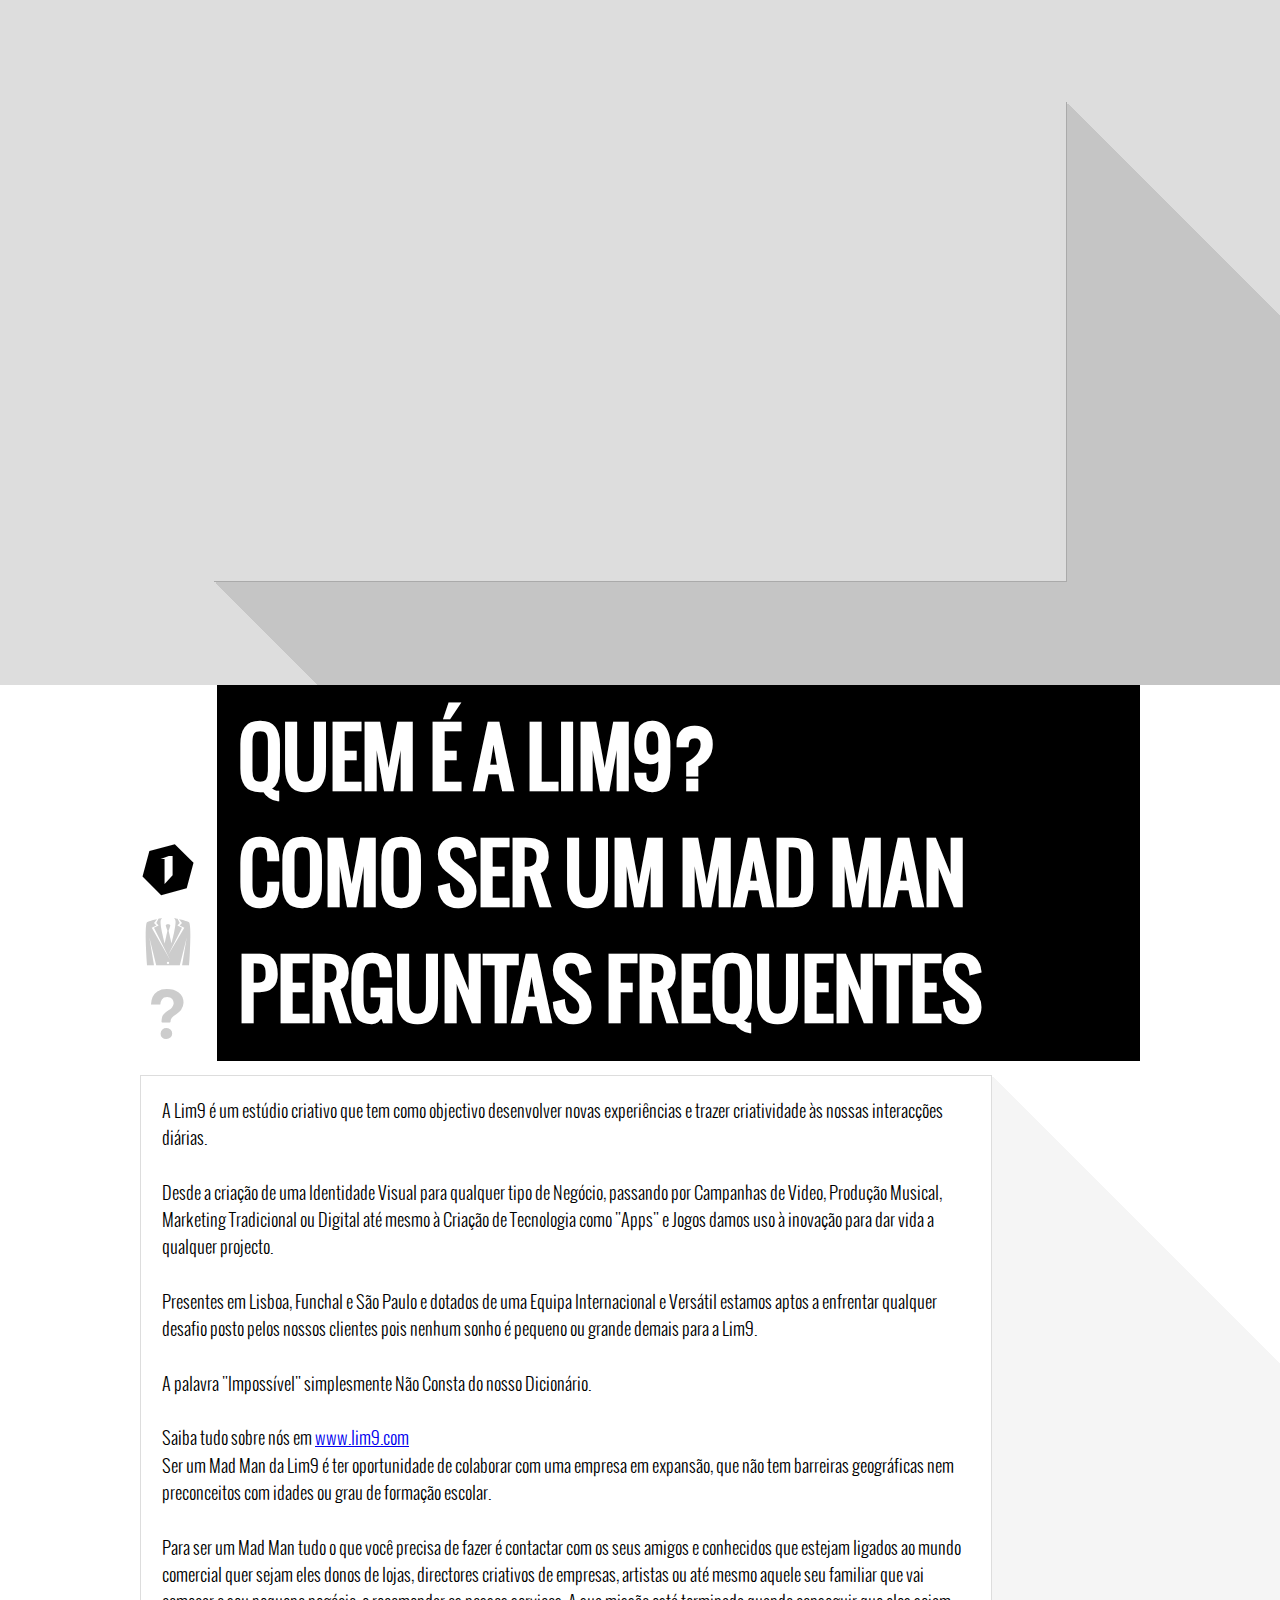
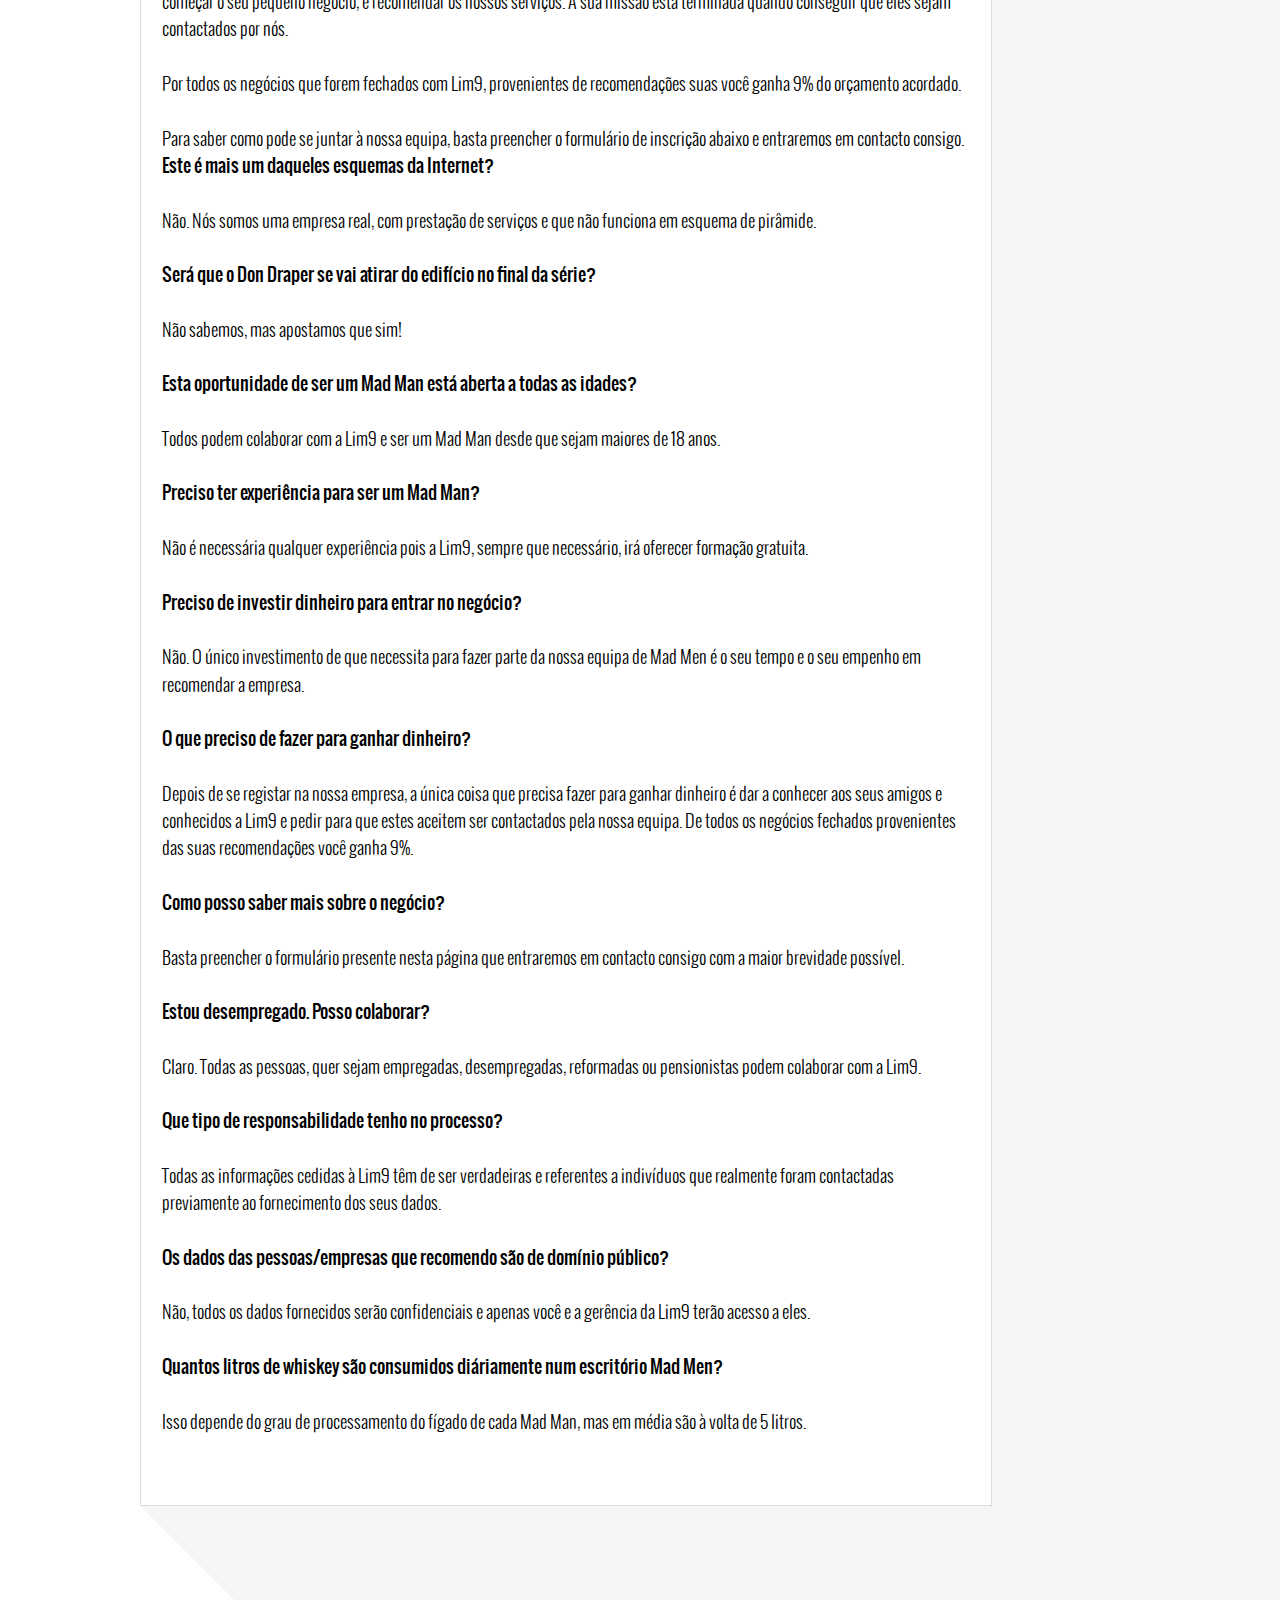
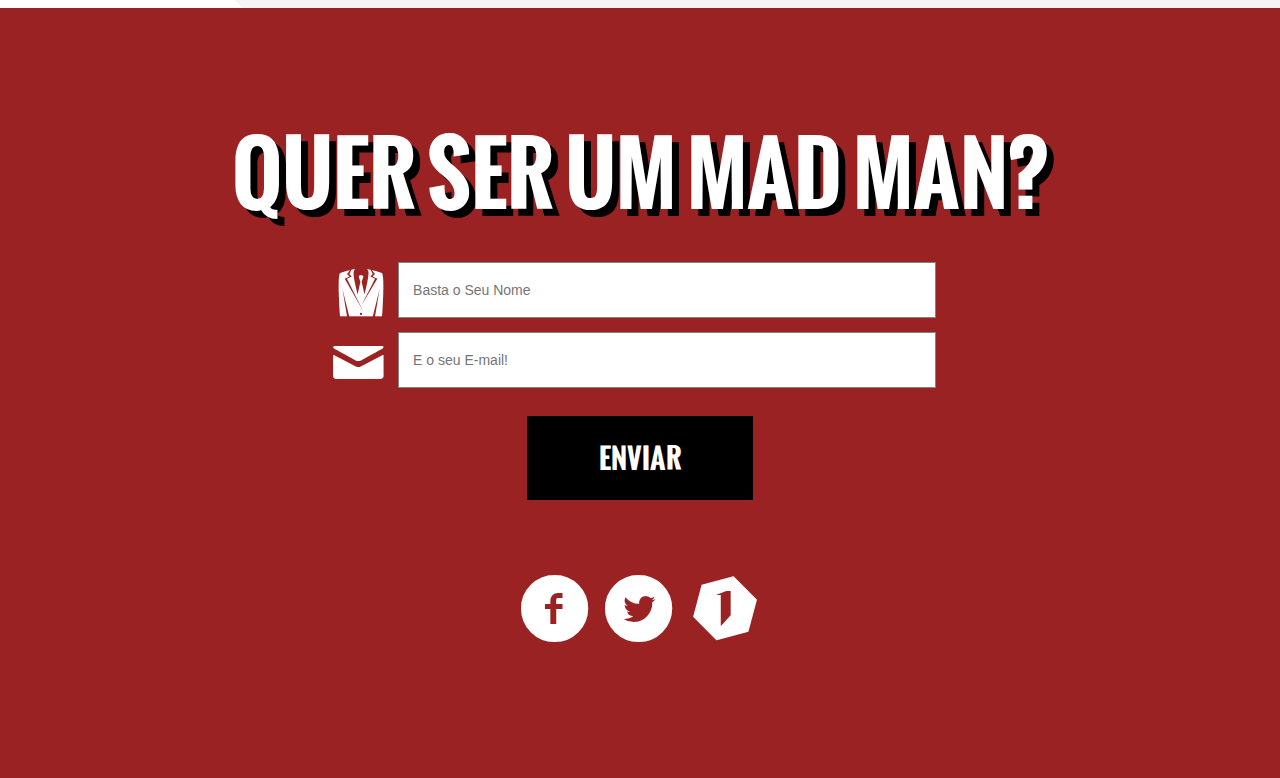
<file: index.html>
<!doctype html>
<html class="no-js">
  <head>
    <meta charset="utf-8">
    <title>THE MADMEN EFFECT | O EFEITO MADMEN</title>

    <meta http-equiv="X-UA-Compatible" content="IE=edge">
    <meta name="description" content="Lim9 - Developing Dreams With You">
    <meta name="viewport" content="width=device-width,initial-scale=1">

    <link href="//www.google-analytics.com" rel="dns-prefetch">
    <link href="//ajax.googleapis.com" rel="dns-prefetch">
     <link href="assets/css/style.min.css" rel="stylesheet"> 
  
   

    <script src="assets/components/modernizr.js"></script>

  </head>




  <body>

    <header class="header" role="banner">
        <div id='vidholder'><iframe width="853" height="480" src="//www.youtube.com/embed/ydkTMSSN9JI?&rel=0&showinfo=0&hd=1&autohide=1" frameborder="0" allowfullscreen></iframe></div>
         
          
    </header>

    <main class="main" role="main">   
      <section id='holdit'>
        
        <div id='icons'>
          <ul>
            <li id='lim9bt' class='activelink dabts'>9</li>
            <li id='madmenbt' class='dabts'>M</li>
            <li id='faqbt' class='dabts'>?</li>
            <div id='cleary'></div>
          </ul>
          
        </div>

        <div id='titles'>
          <div id='lim9title' class='tytles'>
            <h1 class='portugues'>QUEM É A LIM9?</h1>
          </div>
          <div id='madmentitle' class='tytles'>
            <h1 class='portugues'>COMO SER UM MAD MAN</h1>
          </div>

          <div id='faqtitle' class='tytles'>
            <h1 class='portugues'>PERGUNTAS FREQUENTES</h1>
          </div>

        </div>

        <div id='textos'>
          <div id='lim9text' class='leri activia'>
            
            <p class='portugues'>
              A Lim9 é um estúdio criativo que tem como objectivo desenvolver novas experiências e trazer criatividade às nossas interacções diárias.<br>
              <br>
              Desde a criação de uma Identidade Visual para qualquer tipo de Negócio, passando por Campanhas de Video, Produção Musical, Marketing Tradicional ou Digital até mesmo à Criação de Tecnologia como "Apps" e Jogos damos uso à inovação para dar vida a qualquer projecto.<br>
              <br>
              Presentes em Lisboa, Funchal e São Paulo e dotados de uma Equipa Internacional e Versátil estamos aptos a enfrentar qualquer desafio posto pelos nossos clientes pois nenhum sonho é pequeno ou grande demais para a Lim9. <br>
              <br>
              A palavra "Impossível" simplesmente Não Consta do nosso Dicionário.<br>
              <br>
              Saiba tudo sobre nós em <a href='http://www.lim9.com'>www.lim9.com</a>
            </p>
          </div>

          <div id='madmentext' class='leri'>
            
            <p class='portugues'>
              Ser um Mad Man da Lim9 é ter oportunidade de colaborar com uma empresa em expansão, que não tem barreiras geográficas nem preconceitos com idades ou grau de formação escolar.<br>
              <br>
              Para ser um Mad Man tudo o que você precisa de fazer é contactar com os seus amigos e conhecidos que estejam ligados ao mundo comercial quer sejam eles donos de lojas, directores criativos de empresas, artistas ou até mesmo aquele seu familiar que vai começar o seu pequeno negócio, e recomendar os nossos serviços. A sua missão está terminada quando conseguir que eles sejam contactados por nós.<br>
              <br>
              Por todos os negócios que forem fechados com Lim9, provenientes de recomendações suas você ganha 9% do orçamento acordado. <br>
              <br>
              Para saber como pode se juntar à nossa equipa, basta preencher o formulário de inscrição abaixo e entraremos em contacto consigo.
            </p>
          </div>

          <div id='faqtext' class='leri'>
            
            <p class='portugues'>
              <span>Este é mais um daqueles esquemas da Internet?</span>
              <br><br>
              Não. Nós somos uma empresa real, com prestação de serviços e que não funciona em esquema de pirâmide.
              <br><br>

              <span>Será que o Don Draper se vai atirar do edifício no final da série?</span>
              <br><br>
              Não sabemos, mas apostamos que sim!
              <br><br>
              <span>Esta oportunidade de ser um Mad Man está aberta a todas as idades?</span>
              <br><br>
              Todos podem colaborar com a Lim9 e ser um Mad Man desde que sejam maiores de 18 anos.
              <br><br>
              <span>Preciso ter experiência para ser um Mad Man?</span>
              <br><br>
              Não é necessária qualquer experiência pois a Lim9, sempre que necessário, irá oferecer formação gratuita.
              <br><br>
              <span>Preciso de investir dinheiro para entrar no negócio?</span>
              <br><br>
              Não. O único investimento de que necessita para fazer parte da nossa equipa de Mad Men é o seu tempo e o seu empenho em recomendar a empresa.
              <br><br>
              <span>O que preciso de fazer para ganhar dinheiro?</span>
              <br><br>
              Depois de se registar na nossa empresa, a única coisa  que precisa fazer para ganhar dinheiro é dar a conhecer aos seus amigos e conhecidos a Lim9 e pedir para que estes aceitem ser contactados pela nossa equipa. De todos os negócios fechados provenientes das suas recomendações você ganha 9%.
              <br><br>
              <span>Como posso saber mais sobre o negócio?</span>
              <br><br>
              Basta preencher o formulário presente nesta página que entraremos em contacto consigo com a maior brevidade possível.
              <br><br>
              <span>Estou desempregado. Posso colaborar?</span>
              <br><br>
              Claro. Todas as pessoas, quer sejam empregadas, desempregadas, reformadas ou pensionistas podem colaborar com a Lim9.
              <br><br>
              <span>Que tipo de responsabilidade tenho no processo?</span>
              <br><br>
              Todas as informações cedidas à Lim9 têm de ser verdadeiras e referentes a indivíduos que realmente foram contactadas previamente ao fornecimento dos seus dados.
              <br><br>
              <span>Os dados das pessoas/empresas que recomendo são de domínio público?</span>
              <br><br>
              Não, todos os dados fornecidos serão confidenciais e apenas você e a gerência da Lim9 terão acesso a eles.
              <br><br>
              <span>Quantos litros de whiskey são consumidos diáriamente num escritório Mad Men?</span>
              <br><br>
              Isso depende do grau de processamento do fígado de cada Mad Man, mas em média são à volta de 5 litros.
            </p>

          </div>


        </div>




      </section>

    </main> <!-- FIM MAIN -->

        

    <footer class="footer" role="contentinfo">

      <div id='quero'>QUER SER UM MAD MAN?</div>

          <div id='thanku'>OBRIGADO! ENTRAREMOS BREVEMENTE EM CONTACTO<br>
            <br></div>

          <form action="#" id='ajax-form'>
            <div id='holdmail'>
              <div class='ycon'>M</div>
              <input type="name" id="namesignup" name='name' placeholder="Basta o Seu Nome">
            </div>

            <div id='holdname'>
              <div class='ycon'>m</div>
              <input type="email" id="emailsignup" name='e-mail' placeholder="E o seu E-mail!">
            </div>
          </form>
              <div id='btsign'>ENVIAR</div>


              <div id='socialicons'>
                <a href="https://www.facebook.com/pages/Mad-Men-Effect/264434663736550?fref=ts">f</a>
                <a href="http://www.twitter.com/madmeneffect">t</a>
                <a href="http://www.lim9.com">9</a>
              </div>


      <div id="garbage" class='myowncheck'></div>
    </footer>



    <script src="//ajax.googleapis.com/ajax/libs/jquery/2.0.3/jquery.min.js"></script>

    <script>window.jQuery || document.write('<script src="assets/components/jquery.js"><\/script>');</script>
    <script src="assets/js/scripts.min.js"></script>

  <script>
  (function(i,s,o,g,r,a,m){i['GoogleAnalyticsObject']=r;i[r]=i[r]||function(){
  (i[r].q=i[r].q||[]).push(arguments)},i[r].l=1*new Date();a=s.createElement(o),
  m=s.getElementsByTagName(o)[0];a.async=1;a.src=g;m.parentNode.insertBefore(a,m)
  })(window,document,'script','//www.google-analytics.com/analytics.js','ga');
  ga('create', 'UA-49923378-1', 'lim9.com');
  ga('send', 'pageview');
  </script>

  </body>

</html>
</file>
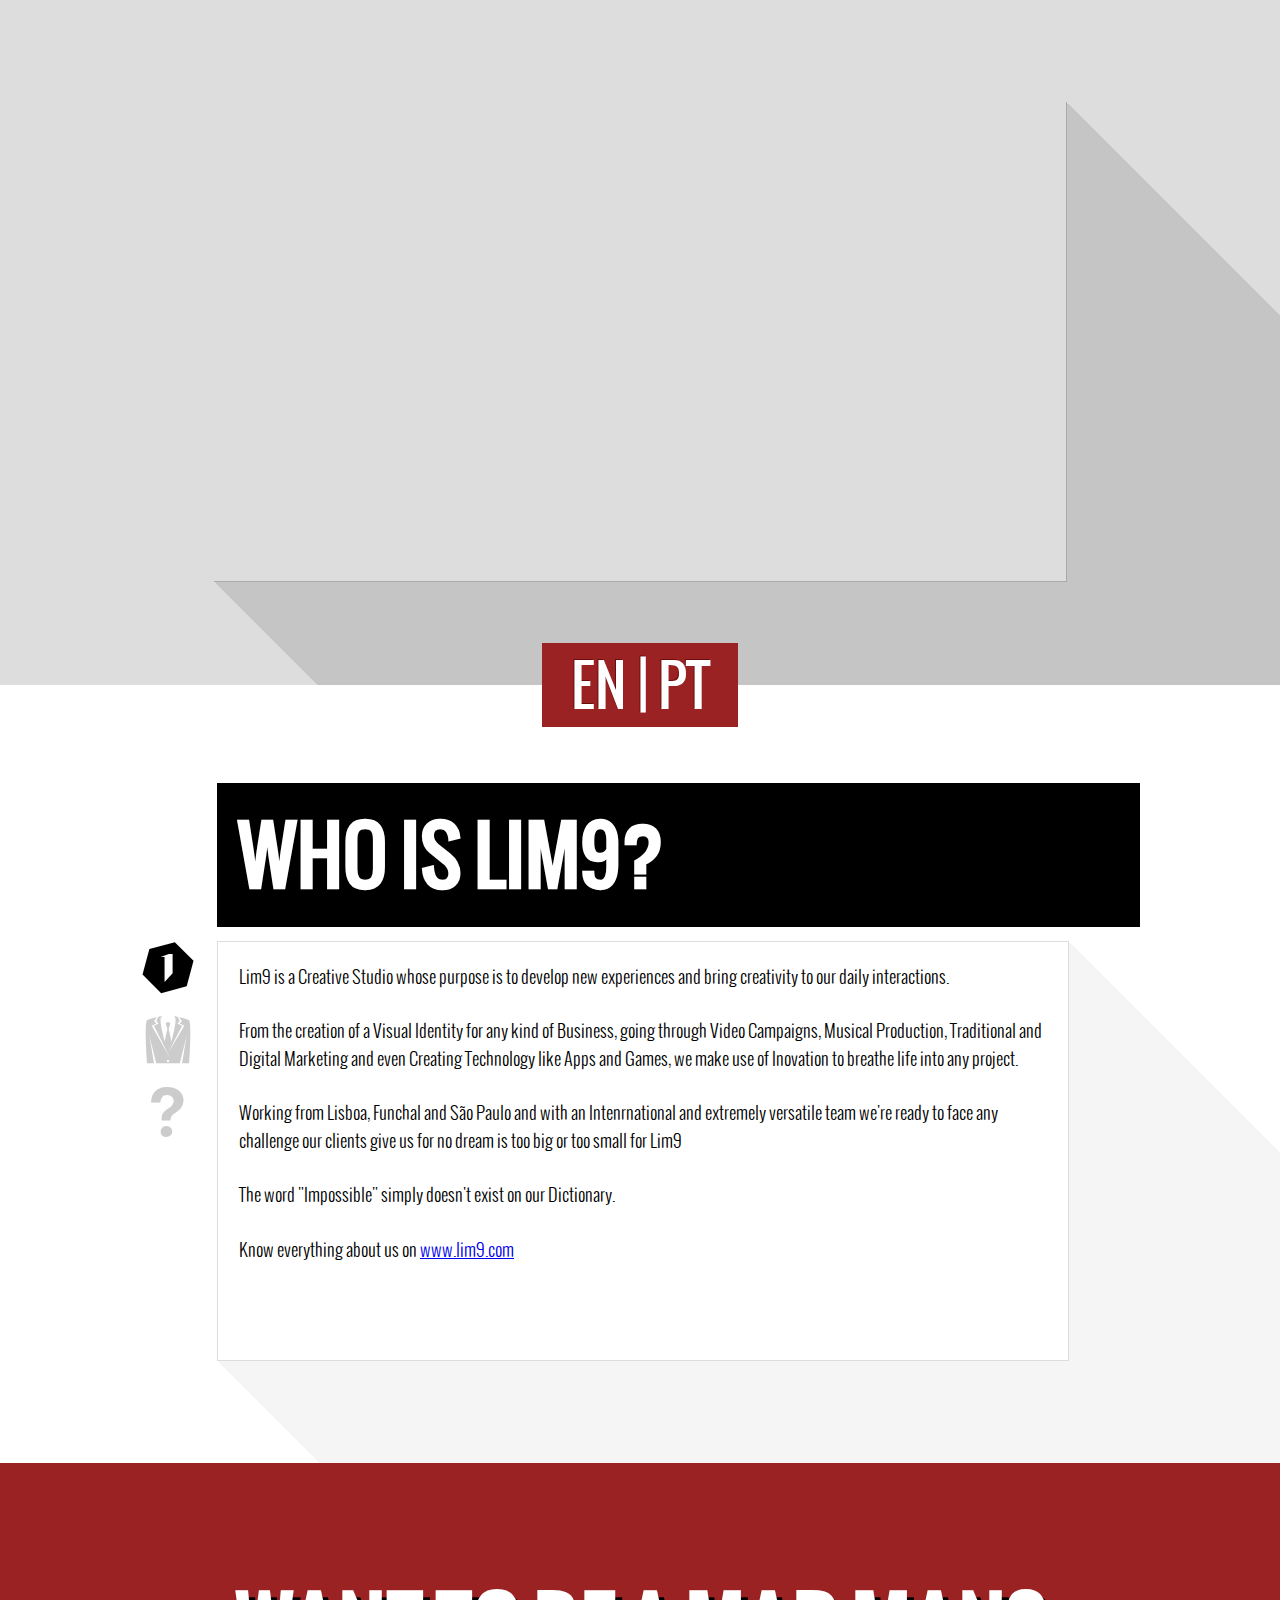
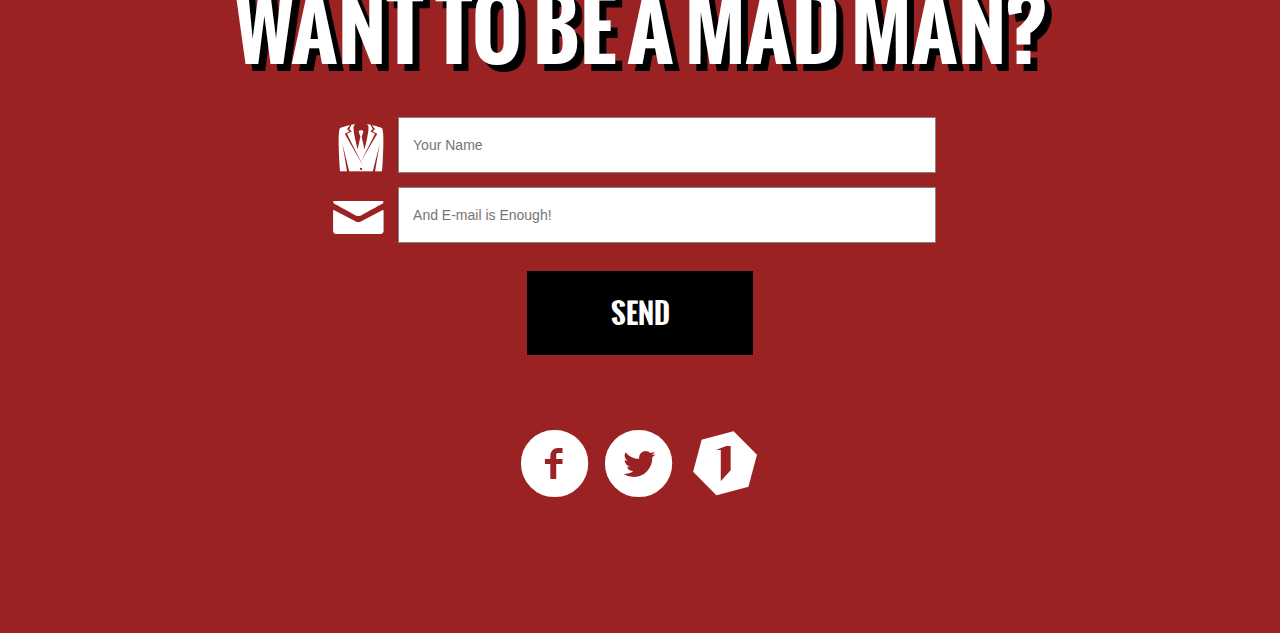
<file: en.html>
<!doctype html>
<html class="no-js">
  <head>
    <meta charset="utf-8">
    <title>THE MADMEN EFFECT</title>

    <meta http-equiv="X-UA-Compatible" content="IE=edge">
    <meta name="description" content="The Mad Men Effect">
    <meta name="viewport" content="width=device-width,initial-scale=1">

    <link href="//www.google-analytics.com" rel="dns-prefetch">
    <link href="//ajax.googleapis.com" rel="dns-prefetch">
     <link href="assets/css/style.min.css" rel="stylesheet"> 
  
   

    <script src="assets/components/modernizr.js"></script>

  </head>




  <body>

    <header class="header" role="banner">
        <div id='vidholder'><iframe width="853" height="480" src="//www.youtube.com/embed/9aQLEWZt4A8?&rel=0&showinfo=0&hd=1&autohide=1" frameborder="0" allowfullscreen></iframe></div>
         
          
    </header>

    <div id='language'><div><a id='enbt' href='en.html'>EN</a> | <a id='ptbt' href='pt.html'>PT</a></div></div>
    
    <main class="main" role="main">   
      <section id='holdit'>
        
        <div id='icons'>
          <ul>
            <li id='lim9bt' class='activelink dabts'>9</li>
            <li id='madmenbt' class='dabts'>M</li>
            <li id='faqbt' class='dabts'>?</li>
            <div id='cleary'></div>
          </ul>
          
        </div>

        <div id='titles'>
          <div id='lim9title' class='tytles'>
            <h1 class='portugues'>WHO IS LIM9?</h1>
          </div>
          <div id='madmentitle' class='tytles escondido'>
            <h1 class='portugues'>HOW TO BE A MAD MAN</h1>
          </div>

          <div id='faqtitle' class='tytles escondido'>
            <h1 class='portugues'>F.A.Q.</h1>
          </div>

        </div>

        <div id='textos'>
          <div id='lim9text' class='leri activia'>
            
            <p>
              Lim9 is a Creative Studio whose purpose is to develop new experiences and bring creativity to our daily interactions.<br>
              <br>
              From the creation of a Visual Identity for any kind of Business, going through Video Campaigns, Musical Production, Traditional and Digital Marketing and even Creating Technology like Apps and Games, we make use of Inovation to breathe life into any project.
              <br>
              <br>
              Working from Lisboa, Funchal and São Paulo and with an Intenrnational and extremely versatile team we're ready to face any challenge our clients give us for no dream is too big or too small for Lim9<br>
              <br>
              The word "Impossible" simply doesn't exist on our Dictionary.<br>
              <br>
              Know everything about us on <a href='http://www.lim9.com'>www.lim9.com</a>
            </p>
          </div>

          <div id='madmentext' class='leri escondido'>
            
            <p>
              Being a Lim9 Mad Man is having the oportunity to work with an expanding company that has no geographic boundaries or prejudice about age, race, gender or degree of education.<br>
              <br>
              To be a Mad Man all you have to do is to contact your friends and acquaintances that are connected to the commercial world, may them be shop owners, CCO's, CEO's or even that family member trying to start a small business right now and propose our services. Your mission is finished once you get us permission to get in touch with them.
              <br>
              <br>
              For each business deal Lim9 closes that came from one of your recomendation you'll get 9% of the agreed budget.
              <br>
              <br>
              To know how you can join our team just fill in the form below and we'll get in touch with you.
            </p>
          </div>

          <div id='faqtext' class='leri escondido'>
            
            <p>
              <span>Is this one of those Internet Schemes?</span>
              <br><br>
              No. We are a real company, dealing in Creative Services and this is not a Ponzi or Pyramid structured business.
              <br><br>
              <span>Will Don Draper jump off the window at the end of the Series?</span>
              <br><br>
              We do not know, but we're kind of betting on it!
              <br><br>
              <span>Is this Mad Men oportunity available for every age?</span>
              <br><br>
              Everyone can work with Lim9 and be a Mad Man as long as they are over 18 years old.
              <br><br>
              <span>Do I need any kind of experience to be a Mad Man?</span>
              <br><br>
              No experience is needed for Lim9 will offer free training as it sees necessary.
              <br><br>
              <span>Do I need to make an investment of any kind of sum to be part of the business?</span>
              <br><br>
              No. The only investment you need to be a part of our team is your time and commitment with recomending the company.
              <br><br>
              <span>I'm not living in Europe. Can I be a Mad Man too?</span>
              <br><br>
              Of course! Lim9 works for the whole world. Since many of our services are digital the physical boundaries are no longer a limitation.
              <br><br>
              <span>What do I need to do to make money?</span>
              <br><br>
              After you signup with our company, the only thing you need to do to make money is to advertise Lim9 to your friends and acquaintances and get us their permission to approach them. For every business deal closed through your recomendations you'll get a 9% cut.
              <br><br>
              <span>How can I know more about the business?</span>
              <br><br>
              Just fill the form below on this page and we'll get in touch with you ASAP.
              <br><br>
              <span>I'm currently unemployed. May I join?</span>
              <br><br>
              Surely. Everyone, may them be employed, unemployed or even retired can join the Lim9 Mad Men initiative.
              <br><br>
              <span>What kind of responsabilities will I have?</span>
              <br><br>
              All information suplied to Lim9 have to be true and related to people that were actually approached beforehand and accepted to have their information supplied.
              <br><br>
              <span>Is the data of people/companies I recommend made public?</span>
              <br><br>
              No, every data supplied will be confidential and only you and the managers at Lim9 will have access to it.
              <br><br>
              <span>How many gallons of whiskey are consumed daily on a Mad Men office?</span>
              <br><br>
              That will depend on the processing power of the Mad Man's liver, but it's an average of 1.3 gallons.
            </p>

          </div>


        </div>




      </section>

    </main> <!-- FIM MAIN -->

        

    <footer class="footer" role="contentinfo">

      <div id='quero'>WANT TO BE A MAD MAN?</div>

          <div id='thanku'>THANK YOU! WE WILL GET TO YOU ASAP.<br>
            <br></div>

          <form action="#" id='ajax-form'>
            <div id='holdmail'>
              <div class='ycon'>M</div>
              <input type="name" id="namesignup" name='name' placeholder="Your Name">
            </div>

            <div id='holdname'>
              <div class='ycon'>m</div>
              <input type="email" id="emailsignup" name='e-mail' placeholder="And E-mail is Enough!">
            </div>
          </form>
              <div id='btsign'>SEND</div>


              <div id='socialicons'>
                <a href="https://www.facebook.com/pages/Mad-Men-Effect/264434663736550?fref=ts">f</a>
                <a href="http://www.twitter.com/madmeneffect">t</a>
                <a href="http://www.lim9.com">9</a>
              </div>


      <div id="garbage" class='myowncheck'></div>
    </footer>



    <script src="//ajax.googleapis.com/ajax/libs/jquery/2.0.3/jquery.min.js"></script>

    <script>window.jQuery || document.write('<script src="assets/components/jquery.js"><\/script>');</script>
    <script src="assets/js/scripts.min.js"></script>

  <script>
  (function(i,s,o,g,r,a,m){i['GoogleAnalyticsObject']=r;i[r]=i[r]||function(){
  (i[r].q=i[r].q||[]).push(arguments)},i[r].l=1*new Date();a=s.createElement(o),
  m=s.getElementsByTagName(o)[0];a.async=1;a.src=g;m.parentNode.insertBefore(a,m)
  })(window,document,'script','//www.google-analytics.com/analytics.js','ga');
  ga('create', 'UA-49923378-1', 'lim9.com');
  ga('send', 'pageview');
  </script>

  </body>

</html>
</file>
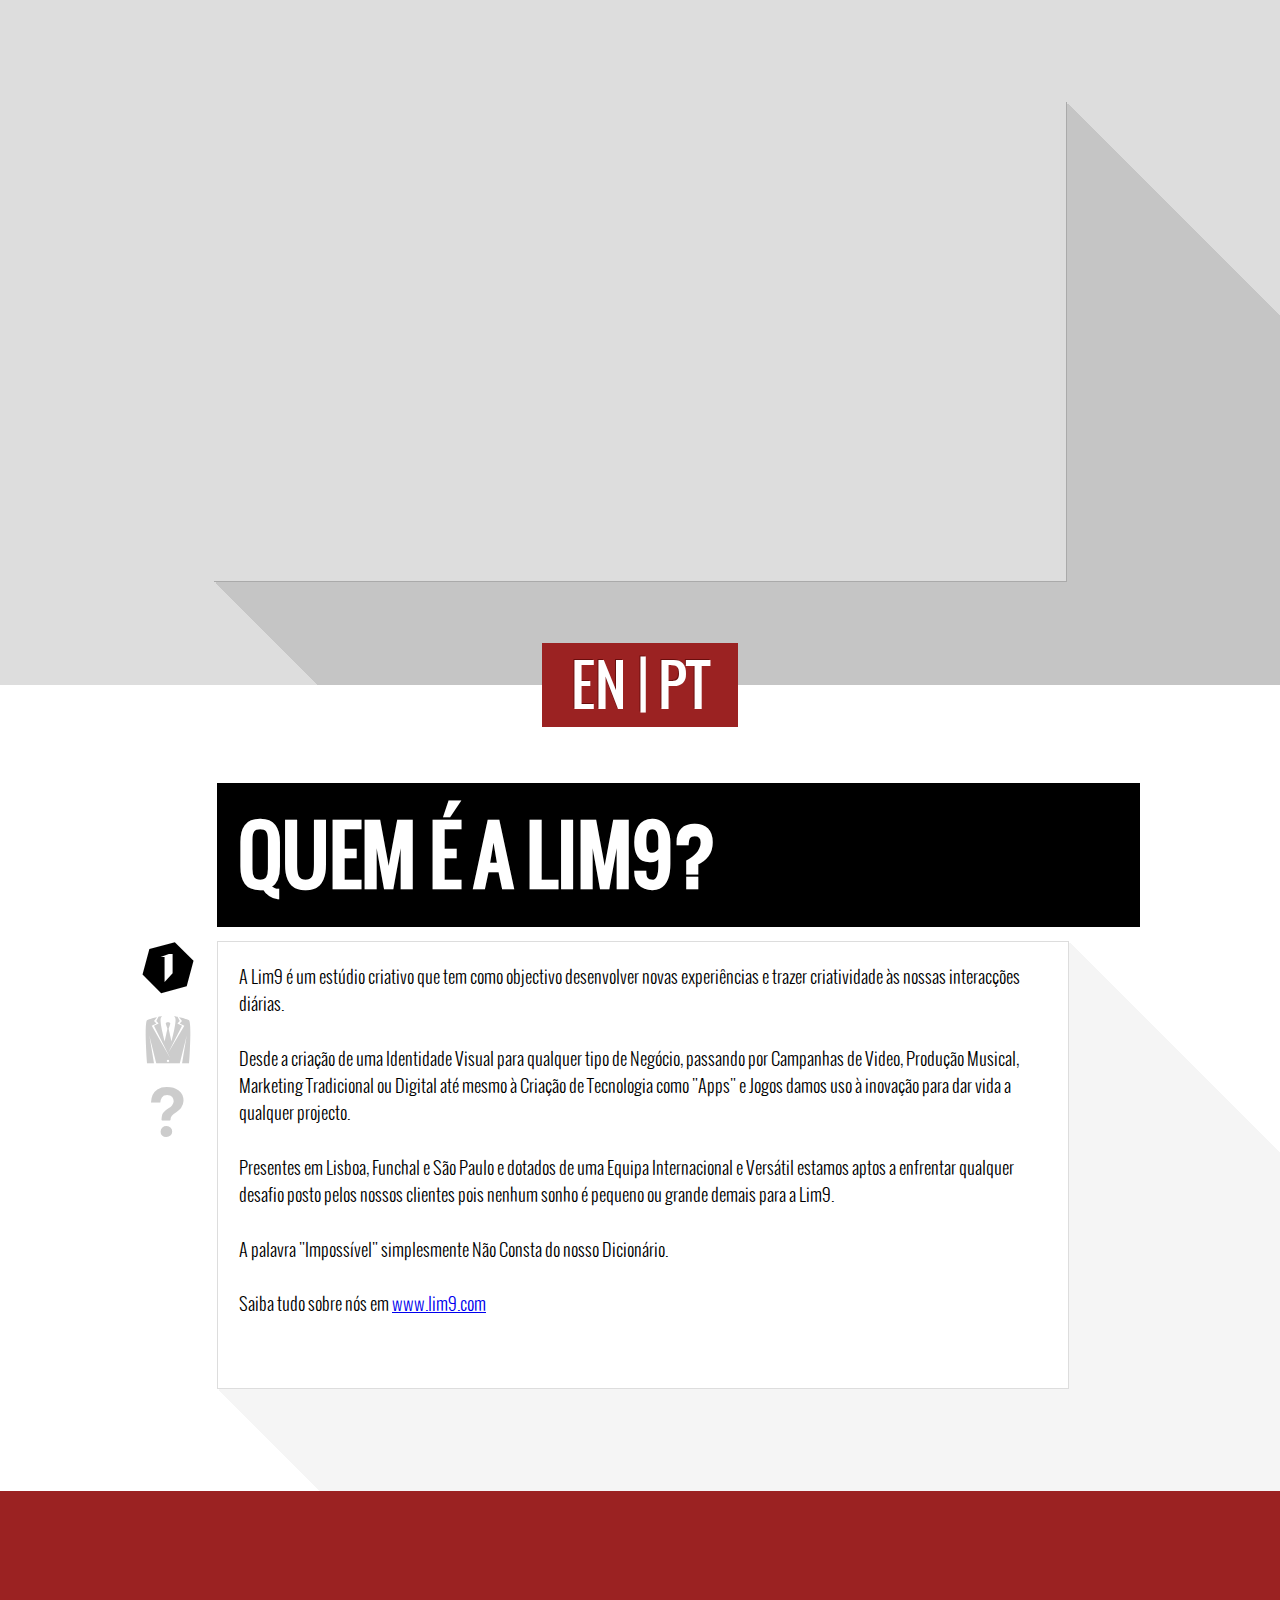
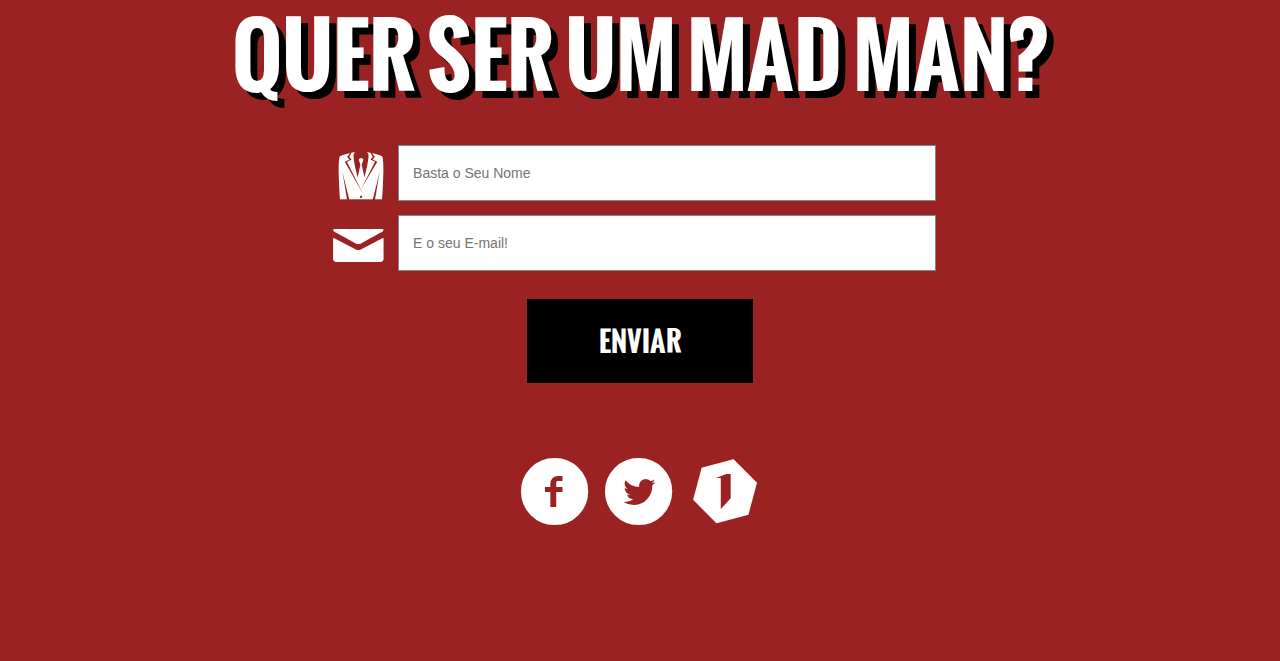
<file: pt.html>
<!doctype html>
<html class="no-js">
  <head>
    <meta charset="utf-8">
    <title>O EFEITO MADMEN</title>

    <meta http-equiv="X-UA-Compatible" content="IE=edge">
    <meta name="description" content="Lim9 - Developing Dreams With You">
    <meta name="viewport" content="width=device-width,initial-scale=1">

    <link href="//www.google-analytics.com" rel="dns-prefetch">
    <link href="//ajax.googleapis.com" rel="dns-prefetch">
     <link href="assets/css/style.min.css" rel="stylesheet"> 
  
   

    <script src="assets/components/modernizr.js"></script>

  </head>




  <body>

    <header class="header" role="banner">
        <div id='vidholder'><iframe width="853" height="480" src="//www.youtube.com/embed/ydkTMSSN9JI?&rel=0&showinfo=0&hd=1&autohide=1" frameborder="0" allowfullscreen></iframe></div>
         
          
    </header>

    <div id='language'><div><a id='enbt' href='en.html'>EN</a> | <a id='ptbt' href='pt.html'>PT</a></div></div>

    <main class="main" role="main">   
      <section id='holdit'>
        
        <div id='icons'>
          <ul>
            <li id='lim9bt' class='activelink dabts'>9</li>
            <li id='madmenbt' class='dabts'>M</li>
            <li id='faqbt' class='dabts'>?</li>
            <div id='cleary'></div>
          </ul>
          
        </div>

        <div id='titles'>
          <div id='lim9title' class='tytles'>
            <h1 class='portugues'>QUEM É A LIM9?</h1>
          </div>
          <div id='madmentitle' class='tytles escondido'>
            <h1 class='portugues'>COMO SER UM MAD MAN</h1>
          </div>

          <div id='faqtitle' class='tytles escondido'>
            <h1 class='portugues'>PERGUNTAS FREQUENTES</h1>
          </div>

        </div>

        <div id='textos'>
          <div id='lim9text' class='leri activia'>
            
            <p>
              A Lim9 é um estúdio criativo que tem como objectivo desenvolver novas experiências e trazer criatividade às nossas interacções diárias.<br>
              <br>
              Desde a criação de uma Identidade Visual para qualquer tipo de Negócio, passando por Campanhas de Video, Produção Musical, Marketing Tradicional ou Digital até mesmo à Criação de Tecnologia como "Apps" e Jogos damos uso à inovação para dar vida a qualquer projecto.<br>
              <br>
              Presentes em Lisboa, Funchal e São Paulo e dotados de uma Equipa Internacional e Versátil estamos aptos a enfrentar qualquer desafio posto pelos nossos clientes pois nenhum sonho é pequeno ou grande demais para a Lim9. <br>
              <br>
              A palavra "Impossível" simplesmente Não Consta do nosso Dicionário.<br>
              <br>
              Saiba tudo sobre nós em <a href='http://www.lim9.com'>www.lim9.com</a>
            </p>
          </div>

          <div id='madmentext' class='leri escondido'>
            
            <p>
              Ser um Mad Man da Lim9 é ter oportunidade de colaborar com uma empresa em expansão, que não tem barreiras geográficas nem preconceitos com idades ou grau de formação escolar.<br>
              <br>
              Para ser um Mad Man tudo o que você precisa de fazer é contactar com os seus amigos e conhecidos que estejam ligados ao mundo comercial quer sejam eles donos de lojas, directores criativos de empresas, artistas ou até mesmo aquele seu familiar que vai começar o seu pequeno negócio, e recomendar os nossos serviços. A sua missão está terminada quando conseguir que eles sejam contactados por nós.<br>
              <br>
              Por todos os negócios que forem fechados com Lim9, provenientes de recomendações suas você ganha 9% do orçamento acordado. <br>
              <br>
              Para saber como pode se juntar à nossa equipa, basta preencher o formulário de inscrição abaixo e entraremos em contacto consigo.
            </p>
          </div>

          <div id='faqtext' class='leri escondido'>
            
            <p>
              <span>Este é mais um daqueles esquemas da Internet?</span>
              <br><br>
              Não. Nós somos uma empresa real, com prestação de serviços e que não funciona em esquema de pirâmide.
              <br><br>

              <span>Será que o Don Draper se vai atirar do edifício no final da série?</span>
              <br><br>
              Não sabemos, mas apostamos que sim!
              <br><br>
              <span>Esta oportunidade de ser um Mad Man está aberta a todas as idades?</span>
              <br><br>
              Todos podem colaborar com a Lim9 e ser um Mad Man desde que sejam maiores de 18 anos.
              <br><br>
              <span>Preciso ter experiência para ser um Mad Man?</span>
              <br><br>
              Não é necessária qualquer experiência pois a Lim9, sempre que necessário, irá oferecer formação gratuita.
              <br><br>
              <span>Preciso de investir dinheiro para entrar no negócio?</span>
              <br><br>
              Não. O único investimento de que necessita para fazer parte da nossa equipa de Mad Men é o seu tempo e o seu empenho em recomendar a empresa.
              <br><br>
              <span>Não estou a viver em portugal. Também posso ser um(a) Mad Man?</span>
              <br><br>
              Sim. A Lim9 trabalha para o mundo inteiro. Uma vez que muitos dos nossos serviços são digitais as limitações físicas deixam de ser uma barreira.
              <br><br>
              <span>O que preciso de fazer para ganhar dinheiro?</span>
              <br><br>
              Depois de se registar na nossa empresa, a única coisa  que precisa fazer para ganhar dinheiro é dar a conhecer aos seus amigos e conhecidos a Lim9 e pedir para que estes aceitem ser contactados pela nossa equipa. De todos os negócios fechados provenientes das suas recomendações você ganha 9%.
              <br><br>
              <span>Como posso saber mais sobre o negócio?</span>
              <br><br>
              Basta preencher o formulário presente nesta página que entraremos em contacto consigo com a maior brevidade possível.
              <br><br>
              <span>Estou desempregado. Posso colaborar?</span>
              <br><br>
              Claro. Todas as pessoas, quer sejam empregadas, desempregadas, reformadas ou pensionistas podem colaborar com a Lim9.
              <br><br>
              <span>Que tipo de responsabilidade tenho no processo?</span>
              <br><br>
              Todas as informações cedidas à Lim9 têm de ser verdadeiras e referentes a indivíduos que realmente foram contactadas previamente ao fornecimento dos seus dados.
              <br><br>
              <span>Os dados das pessoas/empresas que recomendo são de domínio público?</span>
              <br><br>
              Não, todos os dados fornecidos serão confidenciais e apenas você e a gerência da Lim9 terão acesso a eles.
              <br><br>
              <span>Quantos litros de whiskey são consumidos diáriamente num escritório Mad Men?</span>
              <br><br>
              Isso depende do grau de processamento do fígado de cada Mad Man, mas em média são à volta de 5 litros.
            </p>

          </div>


        </div>




      </section>

    </main> <!-- FIM MAIN -->

        

    <footer class="footer" role="contentinfo">

      <div id='quero'>QUER SER UM MAD MAN?</div>

          <div id='thanku'>OBRIGADO! ENTRAREMOS BREVEMENTE EM CONTACTO<br>
            <br></div>

          <form action="#" id='ajax-form'>
            <div id='holdmail'>
              <div class='ycon'>M</div>
              <input type="name" id="namesignup" name='name' placeholder="Basta o Seu Nome">
            </div>

            <div id='holdname'>
              <div class='ycon'>m</div>
              <input type="email" id="emailsignup" name='e-mail' placeholder="E o seu E-mail!">
            </div>
          </form>
              <div id='btsign'>ENVIAR</div>


              <div id='socialicons'>
                <a href="https://www.facebook.com/pages/Mad-Men-Effect/264434663736550?fref=ts">f</a>
                <a href="http://www.twitter.com/madmeneffect">t</a>
                <a href="http://www.lim9.com">9</a>
              </div>


      <div id="garbage" class='myowncheck'></div>
    </footer>



    <script src="//ajax.googleapis.com/ajax/libs/jquery/2.0.3/jquery.min.js"></script>

    <script>window.jQuery || document.write('<script src="assets/components/jquery.js"><\/script>');</script>
    <script src="assets/js/scripts.min.js"></script>

  <script>
  (function(i,s,o,g,r,a,m){i['GoogleAnalyticsObject']=r;i[r]=i[r]||function(){
  (i[r].q=i[r].q||[]).push(arguments)},i[r].l=1*new Date();a=s.createElement(o),
  m=s.getElementsByTagName(o)[0];a.async=1;a.src=g;m.parentNode.insertBefore(a,m)
  })(window,document,'script','//www.google-analytics.com/analytics.js','ga');
  ga('create', 'UA-49923378-1', 'lim9.com');
  ga('send', 'pageview');
  </script>

  </body>

</html>
</file>
<file: assets/css/style.min.css>
/*!
 * Lim9
 * Lim9
 * http://lim9.com
 * @author Lim9
 * @version 1.0.0
 * Copyright 2013. commercial licensed.
 */

.dropdown{position:absolute;z-index:9999999;display:none}.dropdown .dropdown-menu,.dropdown .dropdown-panel{min-width:160px;max-width:360px;list-style:none;background:#FFF;border:solid 1px #DDD;border:solid 1px rgba(0,0,0,.2);overflow:visible;padding:4px 0;margin:0}.dropdown .dropdown-panel{padding:10px}.dropdown.dropdown-tip{margin-top:8px}.dropdown.dropdown-tip:before{position:absolute;top:-6px;left:9px;content:'';border-left:7px solid transparent;border-right:7px solid transparent;border-bottom:7px solid #CCC;border-bottom-color:rgba(0,0,0,.2);display:inline-block}.dropdown.dropdown-tip.dropdown-anchor-right:before{left:auto;right:9px}.dropdown.dropdown-tip:after{position:absolute;top:-5px;left:10px;content:'';border-left:6px solid transparent;border-right:6px solid transparent;border-bottom:6px solid #FFF;display:inline-block}.dropdown.dropdown-tip.dropdown-anchor-right:after{left:auto;right:10px}.dropdown.dropdown-scroll .dropdown-menu,.dropdown.dropdown-scroll .dropdown-panel{max-height:358px;overflow:auto}.dropdown .dropdown-menu LI{list-style:none;padding:0;margin:0;line-height:23px}.dropdown .dropdown-menu LI>A,.dropdown .dropdown-menu LABEL{-webkit-font-smoothing:subpixel-antialiased;display:block;color:#222;text-decoration:none;line-height:23px;padding:3px 15px;white-space:nowrap}.dropdown .dropdown-menu LI>A:hover,.dropdown .dropdown-menu LABEL:hover{-webkit-font-smoothing:subpixel-antialiased;background-color:#c5a94f;color:#222;cursor:pointer}.dropdown .dropdown-menu .dropdown-divider{font-size:1px;border-top:solid 1px #E5E5E5;padding:0;margin:5px 0}.dropdown.has-icons LI>A{padding-left:30px;background-position:8px center;background-repeat:no-repeat}.slabtexted .slabtext{display:-moz-inline-box;display:inline-block;white-space:nowrap}.slabtextinactive .slabtext{display:inline;white-space:normal;font-size:1em!important;letter-spacing:inherit!important;word-spacing:inherit!important;*letter-spacing:0!important;*word-spacing:0!important}.slabtextdone .slabtext{display:block;line-height:.9}/*!
 * Lim9
 * Lim9
 * http://lim9.com
 * @author Lim9
 * @version 1.0.0
 * Copyright 2013. commercial licensed.
 */.clear:before,.clear:after{content:' ';display:table}.clear{*zoom:1}.clear:after{clear:both}*{box-sizing:border-box;-moz-box-sizing:border-box}body{background:#fff;padding:0;margin:0}.header{width:100%;position:relative;left:0;top:0;z-index:1;background-color:#bbb;background-position:center center}.nav ul{list-style:none}body{width:100%;height:100%;background-color:#fff;position:absolute}.escondido{position:absolute!important;top:-9999px!important;left:-9999px!important}.header{width:100%;position:relative;background-color:#ddd;padding-top:8%;padding-bottom:8%;overflow:hidden}#vidholder{margin-left:auto;margin-right:auto;width:auto;box-shadow:0 0 0 #c5c5c5,2px 2px 0 #c5c5c5,3px 3px 0 #c5c5c5,4px 4px 0 #c5c5c5,5px 5px 0 #c5c5c5,6px 6px 0 #c5c5c5,7px 7px 0 #c5c5c5,8px 8px 0 #c5c5c5,9px 9px 0 #c5c5c5,10px 10px 0 #c5c5c5,11px 11px 0 #c5c5c5,12px 12px 0 #c5c5c5,13px 13px 0 #c5c5c5,14px 14px 0 #c5c5c5,15px 15px 0 #c5c5c5,16px 16px 0 #c5c5c5,17px 17px 0 #c5c5c5,18px 18px 0 #c5c5c5,19px 19px 0 #c5c5c5,20px 20px 0 #c5c5c5,21px 21px 0 #c5c5c5,22px 22px 0 #c5c5c5,23px 23px 0 #c5c5c5,24px 24px 0 #c5c5c5,25px 25px 0 #c5c5c5,26px 26px 0 #c5c5c5,27px 27px 0 #c5c5c5,28px 28px 0 #c5c5c5,29px 29px 0 #c5c5c5,30px 30px 0 #c5c5c5,31px 31px 0 #c5c5c5,32px 32px 0 #c5c5c5,33px 33px 0 #c5c5c5,34px 34px 0 #c5c5c5,35px 35px 0 #c5c5c5,36px 36px 0 #c5c5c5,37px 37px 0 #c5c5c5,38px 38px 0 #c5c5c5,39px 39px 0 #c5c5c5,40px 40px 0 #c5c5c5,41px 41px 0 #c5c5c5,42px 42px 0 #c5c5c5,43px 43px 0 #c5c5c5,44px 44px 0 #c5c5c5,45px 45px 0 #c5c5c5,46px 46px 0 #c5c5c5,47px 47px 0 #c5c5c5,48px 48px 0 #c5c5c5,49px 49px 0 #c5c5c5,50px 50px 0 #c5c5c5,51px 51px 0 #c5c5c5,52px 52px 0 #c5c5c5,53px 53px 0 #c5c5c5,54px 54px 0 #c5c5c5,55px 55px 0 #c5c5c5,56px 56px 0 #c5c5c5,57px 57px 0 #c5c5c5,58px 58px 0 #c5c5c5,59px 59px 0 #c5c5c5,60px 60px 0 #c5c5c5,61px 61px 0 #c5c5c5,62px 62px 0 #c5c5c5,63px 63px 0 #c5c5c5,64px 64px 0 #c5c5c5,65px 65px 0 #c5c5c5,66px 66px 0 #c5c5c5,67px 67px 0 #c5c5c5,68px 68px 0 #c5c5c5,69px 69px 0 #c5c5c5,70px 70px 0 #c5c5c5,71px 71px 0 #c5c5c5,72px 72px 0 #c5c5c5,73px 73px 0 #c5c5c5,74px 74px 0 #c5c5c5,75px 75px 0 #c5c5c5,76px 76px 0 #c5c5c5,77px 77px 0 #c5c5c5,78px 78px 0 #c5c5c5,79px 79px 0 #c5c5c5,80px 80px 0 #c5c5c5,81px 81px 0 #c5c5c5,82px 82px 0 #c5c5c5,83px 83px 0 #c5c5c5,84px 84px 0 #c5c5c5,85px 85px 0 #c5c5c5,86px 86px 0 #c5c5c5,87px 87px 0 #c5c5c5,88px 88px 0 #c5c5c5,89px 89px 0 #c5c5c5,90px 90px 0 #c5c5c5,91px 91px 0 #c5c5c5,92px 92px 0 #c5c5c5,93px 93px 0 #c5c5c5,94px 94px 0 #c5c5c5,95px 95px 0 #c5c5c5,96px 96px 0 #c5c5c5,97px 97px 0 #c5c5c5,98px 98px 0 #c5c5c5,99px 99px 0 #c5c5c5,100px 100px 0 #c5c5c5,101px 101px 0 #c5c5c5,102px 102px 0 #c5c5c5,103px 103px 0 #c5c5c5,104px 104px 0 #c5c5c5,105px 105px 0 #c5c5c5,106px 106px 0 #c5c5c5,107px 107px 0 #c5c5c5,108px 108px 0 #c5c5c5,109px 109px 0 #c5c5c5,110px 110px 0 #c5c5c5,111px 111px 0 #c5c5c5,112px 112px 0 #c5c5c5,113px 113px 0 #c5c5c5,114px 114px 0 #c5c5c5,115px 115px 0 #c5c5c5,116px 116px 0 #c5c5c5,117px 117px 0 #c5c5c5,118px 118px 0 #c5c5c5,119px 119px 0 #c5c5c5,120px 120px 0 #c5c5c5,121px 121px 0 #c5c5c5,122px 122px 0 #c5c5c5,123px 123px 0 #c5c5c5,124px 124px 0 #c5c5c5,125px 125px 0 #c5c5c5,126px 126px 0 #c5c5c5,127px 127px 0 #c5c5c5,128px 128px 0 #c5c5c5,129px 129px 0 #c5c5c5,130px 130px 0 #c5c5c5,131px 131px 0 #c5c5c5,132px 132px 0 #c5c5c5,133px 133px 0 #c5c5c5,134px 134px 0 #c5c5c5,135px 135px 0 #c5c5c5,136px 136px 0 #c5c5c5,137px 137px 0 #c5c5c5,138px 138px 0 #c5c5c5,139px 139px 0 #c5c5c5,140px 140px 0 #c5c5c5,141px 141px 0 #c5c5c5,142px 142px 0 #c5c5c5,143px 143px 0 #c5c5c5,144px 144px 0 #c5c5c5,145px 145px 0 #c5c5c5,146px 146px 0 #c5c5c5,147px 147px 0 #c5c5c5,148px 148px 0 #c5c5c5,149px 149px 0 #c5c5c5,150px 150px 0 #c5c5c5,151px 151px 0 #c5c5c5,152px 152px 0 #c5c5c5,153px 153px 0 #c5c5c5,154px 154px 0 #c5c5c5,155px 155px 0 #c5c5c5,156px 156px 0 #c5c5c5,157px 157px 0 #c5c5c5,158px 158px 0 #c5c5c5,159px 159px 0 #c5c5c5,160px 160px 0 #c5c5c5,161px 161px 0 #c5c5c5,162px 162px 0 #c5c5c5,163px 163px 0 #c5c5c5,164px 164px 0 #c5c5c5,165px 165px 0 #c5c5c5,166px 166px 0 #c5c5c5,167px 167px 0 #c5c5c5,168px 168px 0 #c5c5c5,169px 169px 0 #c5c5c5,170px 170px 0 #c5c5c5,171px 171px 0 #c5c5c5,172px 172px 0 #c5c5c5,173px 173px 0 #c5c5c5,174px 174px 0 #c5c5c5,175px 175px 0 #c5c5c5,176px 176px 0 #c5c5c5,177px 177px 0 #c5c5c5,178px 178px 0 #c5c5c5,179px 179px 0 #c5c5c5,180px 180px 0 #c5c5c5,181px 181px 0 #c5c5c5,182px 182px 0 #c5c5c5,183px 183px 0 #c5c5c5,184px 184px 0 #c5c5c5,185px 185px 0 #c5c5c5,186px 186px 0 #c5c5c5,187px 187px 0 #c5c5c5,188px 188px 0 #c5c5c5,189px 189px 0 #c5c5c5,190px 190px 0 #c5c5c5,191px 191px 0 #c5c5c5,192px 192px 0 #c5c5c5,193px 193px 0 #c5c5c5,194px 194px 0 #c5c5c5,195px 195px 0 #c5c5c5,196px 196px 0 #c5c5c5,197px 197px 0 #c5c5c5,198px 198px 0 #c5c5c5,199px 199px 0 #c5c5c5,200px 200px 0 #c5c5c5,201px 201px 0 #c5c5c5,202px 202px 0 #c5c5c5,203px 203px 0 #c5c5c5,204px 204px 0 #c5c5c5,205px 205px 0 #c5c5c5,206px 206px 0 #c5c5c5,207px 207px 0 #c5c5c5,208px 208px 0 #c5c5c5,209px 209px 0 #c5c5c5,210px 210px 0 #c5c5c5,211px 211px 0 #c5c5c5,212px 212px 0 #c5c5c5,213px 213px 0 #c5c5c5,214px 214px 0 #c5c5c5,215px 215px 0 #c5c5c5,216px 216px 0 #c5c5c5,217px 217px 0 #c5c5c5,218px 218px 0 #c5c5c5,219px 219px 0 #c5c5c5,220px 220px 0 #c5c5c5,221px 221px 0 #c5c5c5,222px 222px 0 #c5c5c5,223px 223px 0 #c5c5c5,224px 224px 0 #c5c5c5,225px 225px 0 #c5c5c5,226px 226px 0 #c5c5c5,227px 227px 0 #c5c5c5,228px 228px 0 #c5c5c5,229px 229px 0 #c5c5c5,230px 230px 0 #c5c5c5,231px 231px 0 #c5c5c5,232px 232px 0 #c5c5c5,233px 233px 0 #c5c5c5,234px 234px 0 #c5c5c5,235px 235px 0 #c5c5c5,236px 236px 0 #c5c5c5,237px 237px 0 #c5c5c5,238px 238px 0 #c5c5c5,239px 239px 0 #c5c5c5,240px 240px 0 #c5c5c5,241px 241px 0 #c5c5c5,242px 242px 0 #c5c5c5,243px 243px 0 #c5c5c5,244px 244px 0 #c5c5c5,245px 245px 0 #c5c5c5,246px 246px 0 #c5c5c5,247px 247px 0 #c5c5c5,248px 248px 0 #c5c5c5,249px 249px 0 #c5c5c5,250px 250px 0 #c5c5c5,251px 251px 0 #c5c5c5,252px 252px 0 #c5c5c5,253px 253px 0 #c5c5c5,254px 254px 0 #c5c5c5,255px 255px 0 #c5c5c5,256px 256px 0 #c5c5c5,257px 257px 0 #c5c5c5,258px 258px 0 #c5c5c5,259px 259px 0 #c5c5c5,260px 260px 0 #c5c5c5,261px 261px 0 #c5c5c5,262px 262px 0 #c5c5c5,263px 263px 0 #c5c5c5,264px 264px 0 #c5c5c5,265px 265px 0 #c5c5c5,266px 266px 0 #c5c5c5,267px 267px 0 #c5c5c5,268px 268px 0 #c5c5c5,269px 269px 0 #c5c5c5,270px 270px 0 #c5c5c5,271px 271px 0 #c5c5c5,272px 272px 0 #c5c5c5,273px 273px 0 #c5c5c5,274px 274px 0 #c5c5c5,275px 275px 0 #c5c5c5,276px 276px 0 #c5c5c5,277px 277px 0 #c5c5c5,278px 278px 0 #c5c5c5,279px 279px 0 #c5c5c5,280px 280px 0 #c5c5c5,281px 281px 0 #c5c5c5,282px 282px 0 #c5c5c5,283px 283px 0 #c5c5c5,284px 284px 0 #c5c5c5,285px 285px 0 #c5c5c5,286px 286px 0 #c5c5c5,287px 287px 0 #c5c5c5,288px 288px 0 #c5c5c5,289px 289px 0 #c5c5c5,290px 290px 0 #c5c5c5,291px 291px 0 #c5c5c5,292px 292px 0 #c5c5c5,293px 293px 0 #c5c5c5,294px 294px 0 #c5c5c5,295px 295px 0 #c5c5c5,296px 296px 0 #c5c5c5,297px 297px 0 #c5c5c5,298px 298px 0 #c5c5c5,299px 299px 0 #c5c5c5,300px 300px 0 #c5c5c5,301px 301px 0 #c5c5c5,302px 302px 0 #c5c5c5,303px 303px 0 #c5c5c5,304px 304px 0 #c5c5c5,305px 305px 0 #c5c5c5,306px 306px 0 #c5c5c5,307px 307px 0 #c5c5c5,308px 308px 0 #c5c5c5,309px 309px 0 #c5c5c5,310px 310px 0 #c5c5c5,311px 311px 0 #c5c5c5,312px 312px 0 #c5c5c5,313px 313px 0 #c5c5c5,314px 314px 0 #c5c5c5,315px 315px 0 #c5c5c5,316px 316px 0 #c5c5c5,317px 317px 0 #c5c5c5,318px 318px 0 #c5c5c5,319px 319px 0 #c5c5c5,320px 320px 0 #c5c5c5,321px 321px 0 #c5c5c5,322px 322px 0 #c5c5c5,323px 323px 0 #c5c5c5,324px 324px 0 #c5c5c5,325px 325px 0 #c5c5c5,326px 326px 0 #c5c5c5,327px 327px 0 #c5c5c5,328px 328px 0 #c5c5c5,329px 329px 0 #c5c5c5,330px 330px 0 #c5c5c5,331px 331px 0 #c5c5c5,332px 332px 0 #c5c5c5,333px 333px 0 #c5c5c5,334px 334px 0 #c5c5c5,335px 335px 0 #c5c5c5,336px 336px 0 #c5c5c5,337px 337px 0 #c5c5c5,338px 338px 0 #c5c5c5,339px 339px 0 #c5c5c5,340px 340px 0 #c5c5c5,341px 341px 0 #c5c5c5,342px 342px 0 #c5c5c5,343px 343px 0 #c5c5c5,344px 344px 0 #c5c5c5,345px 345px 0 #c5c5c5,346px 346px 0 #c5c5c5,347px 347px 0 #c5c5c5,348px 348px 0 #c5c5c5,349px 349px 0 #c5c5c5,350px 350px 0 #c5c5c5,351px 351px 0 #c5c5c5,352px 352px 0 #c5c5c5,353px 353px 0 #c5c5c5,354px 354px 0 #c5c5c5,355px 355px 0 #c5c5c5,356px 356px 0 #c5c5c5,357px 357px 0 #c5c5c5,358px 358px 0 #c5c5c5,359px 359px 0 #c5c5c5,360px 360px 0 #c5c5c5,361px 361px 0 #c5c5c5,362px 362px 0 #c5c5c5,363px 363px 0 #c5c5c5,364px 364px 0 #c5c5c5,365px 365px 0 #c5c5c5,366px 366px 0 #c5c5c5,367px 367px 0 #c5c5c5,368px 368px 0 #c5c5c5,369px 369px 0 #c5c5c5,370px 370px 0 #c5c5c5,371px 371px 0 #c5c5c5,372px 372px 0 #c5c5c5,373px 373px 0 #c5c5c5,374px 374px 0 #c5c5c5,375px 375px 0 #c5c5c5,376px 376px 0 #c5c5c5,377px 377px 0 #c5c5c5,378px 378px 0 #c5c5c5,379px 379px 0 #c5c5c5,380px 380px 0 #c5c5c5,381px 381px 0 #c5c5c5,382px 382px 0 #c5c5c5,383px 383px 0 #c5c5c5,384px 384px 0 #c5c5c5,385px 385px 0 #c5c5c5,386px 386px 0 #c5c5c5,387px 387px 0 #c5c5c5,388px 388px 0 #c5c5c5,389px 389px 0 #c5c5c5,390px 390px 0 #c5c5c5,391px 391px 0 #c5c5c5,392px 392px 0 #c5c5c5,393px 393px 0 #c5c5c5,394px 394px 0 #c5c5c5,395px 395px 0 #c5c5c5,396px 396px 0 #c5c5c5,397px 397px 0 #c5c5c5,398px 398px 0 #c5c5c5,399px 399px 0 #c5c5c5,400px 400px 0 #c5c5c5,401px 401px 0 #c5c5c5,402px 402px 0 #c5c5c5,403px 403px 0 #c5c5c5,404px 404px 0 #c5c5c5,405px 405px 0 #c5c5c5,406px 406px 0 #c5c5c5,407px 407px 0 #c5c5c5,408px 408px 0 #c5c5c5,409px 409px 0 #c5c5c5,410px 410px 0 #c5c5c5,411px 411px 0 #c5c5c5,412px 412px 0 #c5c5c5,413px 413px 0 #c5c5c5,414px 414px 0 #c5c5c5,415px 415px 0 #c5c5c5,416px 416px 0 #c5c5c5,417px 417px 0 #c5c5c5,418px 418px 0 #c5c5c5,419px 419px 0 #c5c5c5,420px 420px 0 #c5c5c5,421px 421px 0 #c5c5c5,422px 422px 0 #c5c5c5,423px 423px 0 #c5c5c5,424px 424px 0 #c5c5c5,425px 425px 0 #c5c5c5,426px 426px 0 #c5c5c5,427px 427px 0 #c5c5c5,428px 428px 0 #c5c5c5,429px 429px 0 #c5c5c5,430px 430px 0 #c5c5c5,431px 431px 0 #c5c5c5,432px 432px 0 #c5c5c5,433px 433px 0 #c5c5c5,434px 434px 0 #c5c5c5,435px 435px 0 #c5c5c5,436px 436px 0 #c5c5c5,437px 437px 0 #c5c5c5,438px 438px 0 #c5c5c5,439px 439px 0 #c5c5c5,440px 440px 0 #c5c5c5,441px 441px 0 #c5c5c5,442px 442px 0 #c5c5c5,443px 443px 0 #c5c5c5,444px 444px 0 #c5c5c5,445px 445px 0 #c5c5c5,446px 446px 0 #c5c5c5,447px 447px 0 #c5c5c5,448px 448px 0 #c5c5c5,449px 449px 0 #c5c5c5,450px 450px 0 #c5c5c5,451px 451px 0 #c5c5c5,452px 452px 0 #c5c5c5,453px 453px 0 #c5c5c5,454px 454px 0 #c5c5c5,455px 455px 0 #c5c5c5,456px 456px 0 #c5c5c5,457px 457px 0 #c5c5c5,458px 458px 0 #c5c5c5,459px 459px 0 #c5c5c5,460px 460px 0 #c5c5c5,461px 461px 0 #c5c5c5,462px 462px 0 #c5c5c5,463px 463px 0 #c5c5c5,464px 464px 0 #c5c5c5,465px 465px 0 #c5c5c5,466px 466px 0 #c5c5c5,467px 467px 0 #c5c5c5,468px 468px 0 #c5c5c5,469px 469px 0 #c5c5c5,470px 470px 0 #c5c5c5,471px 471px 0 #c5c5c5,472px 472px 0 #c5c5c5,473px 473px 0 #c5c5c5,474px 474px 0 #c5c5c5,475px 475px 0 #c5c5c5,476px 476px 0 #c5c5c5,477px 477px 0 #c5c5c5,478px 478px 0 #c5c5c5,479px 479px 0 #c5c5c5,480px 480px 0 #c5c5c5,481px 481px 0 #c5c5c5,482px 482px 0 #c5c5c5,483px 483px 0 #c5c5c5,484px 484px 0 #c5c5c5,485px 485px 0 #c5c5c5,486px 486px 0 #c5c5c5,487px 487px 0 #c5c5c5,488px 488px 0 #c5c5c5,489px 489px 0 #c5c5c5,490px 490px 0 #c5c5c5,491px 491px 0 #c5c5c5,492px 492px 0 #c5c5c5,493px 493px 0 #c5c5c5,494px 494px 0 #c5c5c5,495px 495px 0 #c5c5c5,496px 496px 0 #c5c5c5,497px 497px 0 #c5c5c5,498px 498px 0 #c5c5c5,499px 499px 0 #c5c5c5,500px 500px 0 #c5c5c5,501px 501px 0 #c5c5c5,502px 502px 0 #c5c5c5,503px 503px 0 #c5c5c5,504px 504px 0 #c5c5c5,505px 505px 0 #c5c5c5,506px 506px 0 #c5c5c5,507px 507px 0 #c5c5c5,508px 508px 0 #c5c5c5,509px 509px 0 #c5c5c5,510px 510px 0 #c5c5c5,511px 511px 0 #c5c5c5,512px 512px 0 #c5c5c5,513px 513px 0 #c5c5c5,514px 514px 0 #c5c5c5,515px 515px 0 #c5c5c5,516px 516px 0 #c5c5c5,517px 517px 0 #c5c5c5,518px 518px 0 #c5c5c5,519px 519px 0 #c5c5c5,520px 520px 0 #c5c5c5,521px 521px 0 #c5c5c5,522px 522px 0 #c5c5c5,523px 523px 0 #c5c5c5,524px 524px 0 #c5c5c5,525px 525px 0 #c5c5c5,526px 526px 0 #c5c5c5,527px 527px 0 #c5c5c5,528px 528px 0 #c5c5c5,529px 529px 0 #c5c5c5,530px 530px 0 #c5c5c5,531px 531px 0 #c5c5c5,532px 532px 0 #c5c5c5,533px 533px 0 #c5c5c5,534px 534px 0 #c5c5c5,535px 535px 0 #c5c5c5,536px 536px 0 #c5c5c5,537px 537px 0 #c5c5c5,538px 538px 0 #c5c5c5,539px 539px 0 #c5c5c5,540px 540px 0 #c5c5c5}#vidholder iframe{border-right:solid 1px #aaa;border-bottom:solid 1px #aaa}#language{position:relative;height:2.5em;text-align:center;font-size:4em;z-index:30;font-family:'Oswald Regular'}#language div{color:#fff;margin-top:-.75em;background-color:#9B2222;width:3.5em;margin-left:auto;margin-right:auto;text-shadow:-1px -1px #690D0D}#language div a{color:#fff;text-decoration:none}#language div a:hover{color:#000}.main{width:100%;padding:0;position:relative;min-height:34em;padding-bottom:8%;text-align:center;overflow:hidden}#holdit{position:relative;width:1140px;margin-left:auto;margin-right:auto}#icons{text-align:center;width:5.5em;float:left;margin-top:11em}#icons ul{font-family:iconastik;color:#ccc;font-size:2em;text-decoration:none;text-indent:0;list-style-type:none;padding:0;margin:0;font-size:4em}#icons ul li{float:left;margin-bottom:.2em;cursor:pointer}#icons ul li:hover{color:#999}.activelink{color:#000!important}#faqbt{margin-left:.2em}#cleary{clear:both}#titles{margin-left:5.5em;padding-top:1em;padding-bottom:1em;padding-left:1.5em;padding-right:6em;margin-bottom:1em;background-color:#000;color:#fff}#textos{float:left;padding:1.5em;padding-bottom:5em;border:solid 1px #ddd;width:852px;min-height:30em;box-shadow:0 0 0 whitesmoke,2px 2px 0 whitesmoke,3px 3px 0 whitesmoke,4px 4px 0 whitesmoke,5px 5px 0 whitesmoke,6px 6px 0 whitesmoke,7px 7px 0 whitesmoke,8px 8px 0 whitesmoke,9px 9px 0 whitesmoke,10px 10px 0 whitesmoke,11px 11px 0 whitesmoke,12px 12px 0 whitesmoke,13px 13px 0 whitesmoke,14px 14px 0 whitesmoke,15px 15px 0 whitesmoke,16px 16px 0 whitesmoke,17px 17px 0 whitesmoke,18px 18px 0 whitesmoke,19px 19px 0 whitesmoke,20px 20px 0 whitesmoke,21px 21px 0 whitesmoke,22px 22px 0 whitesmoke,23px 23px 0 whitesmoke,24px 24px 0 whitesmoke,25px 25px 0 whitesmoke,26px 26px 0 whitesmoke,27px 27px 0 whitesmoke,28px 28px 0 whitesmoke,29px 29px 0 whitesmoke,30px 30px 0 whitesmoke,31px 31px 0 whitesmoke,32px 32px 0 whitesmoke,33px 33px 0 whitesmoke,34px 34px 0 whitesmoke,35px 35px 0 whitesmoke,36px 36px 0 whitesmoke,37px 37px 0 whitesmoke,38px 38px 0 whitesmoke,39px 39px 0 whitesmoke,40px 40px 0 whitesmoke,41px 41px 0 whitesmoke,42px 42px 0 whitesmoke,43px 43px 0 whitesmoke,44px 44px 0 whitesmoke,45px 45px 0 whitesmoke,46px 46px 0 whitesmoke,47px 47px 0 whitesmoke,48px 48px 0 whitesmoke,49px 49px 0 whitesmoke,50px 50px 0 whitesmoke,51px 51px 0 whitesmoke,52px 52px 0 whitesmoke,53px 53px 0 whitesmoke,54px 54px 0 whitesmoke,55px 55px 0 whitesmoke,56px 56px 0 whitesmoke,57px 57px 0 whitesmoke,58px 58px 0 whitesmoke,59px 59px 0 whitesmoke,60px 60px 0 whitesmoke,61px 61px 0 whitesmoke,62px 62px 0 whitesmoke,63px 63px 0 whitesmoke,64px 64px 0 whitesmoke,65px 65px 0 whitesmoke,66px 66px 0 whitesmoke,67px 67px 0 whitesmoke,68px 68px 0 whitesmoke,69px 69px 0 whitesmoke,70px 70px 0 whitesmoke,71px 71px 0 whitesmoke,72px 72px 0 whitesmoke,73px 73px 0 whitesmoke,74px 74px 0 whitesmoke,75px 75px 0 whitesmoke,76px 76px 0 whitesmoke,77px 77px 0 whitesmoke,78px 78px 0 whitesmoke,79px 79px 0 whitesmoke,80px 80px 0 whitesmoke,81px 81px 0 whitesmoke,82px 82px 0 whitesmoke,83px 83px 0 whitesmoke,84px 84px 0 whitesmoke,85px 85px 0 whitesmoke,86px 86px 0 whitesmoke,87px 87px 0 whitesmoke,88px 88px 0 whitesmoke,89px 89px 0 whitesmoke,90px 90px 0 whitesmoke,91px 91px 0 whitesmoke,92px 92px 0 whitesmoke,93px 93px 0 whitesmoke,94px 94px 0 whitesmoke,95px 95px 0 whitesmoke,96px 96px 0 whitesmoke,97px 97px 0 whitesmoke,98px 98px 0 whitesmoke,99px 99px 0 whitesmoke,100px 100px 0 whitesmoke,101px 101px 0 whitesmoke,102px 102px 0 whitesmoke,103px 103px 0 whitesmoke,104px 104px 0 whitesmoke,105px 105px 0 whitesmoke,106px 106px 0 whitesmoke,107px 107px 0 whitesmoke,108px 108px 0 whitesmoke,109px 109px 0 whitesmoke,110px 110px 0 whitesmoke,111px 111px 0 whitesmoke,112px 112px 0 whitesmoke,113px 113px 0 whitesmoke,114px 114px 0 whitesmoke,115px 115px 0 whitesmoke,116px 116px 0 whitesmoke,117px 117px 0 whitesmoke,118px 118px 0 whitesmoke,119px 119px 0 whitesmoke,120px 120px 0 whitesmoke,121px 121px 0 whitesmoke,122px 122px 0 whitesmoke,123px 123px 0 whitesmoke,124px 124px 0 whitesmoke,125px 125px 0 whitesmoke,126px 126px 0 whitesmoke,127px 127px 0 whitesmoke,128px 128px 0 whitesmoke,129px 129px 0 whitesmoke,130px 130px 0 whitesmoke,131px 131px 0 whitesmoke,132px 132px 0 whitesmoke,133px 133px 0 whitesmoke,134px 134px 0 whitesmoke,135px 135px 0 whitesmoke,136px 136px 0 whitesmoke,137px 137px 0 whitesmoke,138px 138px 0 whitesmoke,139px 139px 0 whitesmoke,140px 140px 0 whitesmoke,141px 141px 0 whitesmoke,142px 142px 0 whitesmoke,143px 143px 0 whitesmoke,144px 144px 0 whitesmoke,145px 145px 0 whitesmoke,146px 146px 0 whitesmoke,147px 147px 0 whitesmoke,148px 148px 0 whitesmoke,149px 149px 0 whitesmoke,150px 150px 0 whitesmoke,151px 151px 0 whitesmoke,152px 152px 0 whitesmoke,153px 153px 0 whitesmoke,154px 154px 0 whitesmoke,155px 155px 0 whitesmoke,156px 156px 0 whitesmoke,157px 157px 0 whitesmoke,158px 158px 0 whitesmoke,159px 159px 0 whitesmoke,160px 160px 0 whitesmoke,161px 161px 0 whitesmoke,162px 162px 0 whitesmoke,163px 163px 0 whitesmoke,164px 164px 0 whitesmoke,165px 165px 0 whitesmoke,166px 166px 0 whitesmoke,167px 167px 0 whitesmoke,168px 168px 0 whitesmoke,169px 169px 0 whitesmoke,170px 170px 0 whitesmoke,171px 171px 0 whitesmoke,172px 172px 0 whitesmoke,173px 173px 0 whitesmoke,174px 174px 0 whitesmoke,175px 175px 0 whitesmoke,176px 176px 0 whitesmoke,177px 177px 0 whitesmoke,178px 178px 0 whitesmoke,179px 179px 0 whitesmoke,180px 180px 0 whitesmoke,181px 181px 0 whitesmoke,182px 182px 0 whitesmoke,183px 183px 0 whitesmoke,184px 184px 0 whitesmoke,185px 185px 0 whitesmoke,186px 186px 0 whitesmoke,187px 187px 0 whitesmoke,188px 188px 0 whitesmoke,189px 189px 0 whitesmoke,190px 190px 0 whitesmoke,191px 191px 0 whitesmoke,192px 192px 0 whitesmoke,193px 193px 0 whitesmoke,194px 194px 0 whitesmoke,195px 195px 0 whitesmoke,196px 196px 0 whitesmoke,197px 197px 0 whitesmoke,198px 198px 0 whitesmoke,199px 199px 0 whitesmoke,200px 200px 0 whitesmoke,201px 201px 0 whitesmoke,202px 202px 0 whitesmoke,203px 203px 0 whitesmoke,204px 204px 0 whitesmoke,205px 205px 0 whitesmoke,206px 206px 0 whitesmoke,207px 207px 0 whitesmoke,208px 208px 0 whitesmoke,209px 209px 0 whitesmoke,210px 210px 0 whitesmoke,211px 211px 0 whitesmoke,212px 212px 0 whitesmoke,213px 213px 0 whitesmoke,214px 214px 0 whitesmoke,215px 215px 0 whitesmoke,216px 216px 0 whitesmoke,217px 217px 0 whitesmoke,218px 218px 0 whitesmoke,219px 219px 0 whitesmoke,220px 220px 0 whitesmoke,221px 221px 0 whitesmoke,222px 222px 0 whitesmoke,223px 223px 0 whitesmoke,224px 224px 0 whitesmoke,225px 225px 0 whitesmoke,226px 226px 0 whitesmoke,227px 227px 0 whitesmoke,228px 228px 0 whitesmoke,229px 229px 0 whitesmoke,230px 230px 0 whitesmoke,231px 231px 0 whitesmoke,232px 232px 0 whitesmoke,233px 233px 0 whitesmoke,234px 234px 0 whitesmoke,235px 235px 0 whitesmoke,236px 236px 0 whitesmoke,237px 237px 0 whitesmoke,238px 238px 0 whitesmoke,239px 239px 0 whitesmoke,240px 240px 0 whitesmoke,241px 241px 0 whitesmoke,242px 242px 0 whitesmoke,243px 243px 0 whitesmoke,244px 244px 0 whitesmoke,245px 245px 0 whitesmoke,246px 246px 0 whitesmoke,247px 247px 0 whitesmoke,248px 248px 0 whitesmoke,249px 249px 0 whitesmoke,250px 250px 0 whitesmoke,251px 251px 0 whitesmoke,252px 252px 0 whitesmoke,253px 253px 0 whitesmoke,254px 254px 0 whitesmoke,255px 255px 0 whitesmoke,256px 256px 0 whitesmoke,257px 257px 0 whitesmoke,258px 258px 0 whitesmoke,259px 259px 0 whitesmoke,260px 260px 0 whitesmoke,261px 261px 0 whitesmoke,262px 262px 0 whitesmoke,263px 263px 0 whitesmoke,264px 264px 0 whitesmoke,265px 265px 0 whitesmoke,266px 266px 0 whitesmoke,267px 267px 0 whitesmoke,268px 268px 0 whitesmoke,269px 269px 0 whitesmoke,270px 270px 0 whitesmoke,271px 271px 0 whitesmoke,272px 272px 0 whitesmoke,273px 273px 0 whitesmoke,274px 274px 0 whitesmoke,275px 275px 0 whitesmoke,276px 276px 0 whitesmoke,277px 277px 0 whitesmoke,278px 278px 0 whitesmoke,279px 279px 0 whitesmoke,280px 280px 0 whitesmoke,281px 281px 0 whitesmoke,282px 282px 0 whitesmoke,283px 283px 0 whitesmoke,284px 284px 0 whitesmoke,285px 285px 0 whitesmoke,286px 286px 0 whitesmoke,287px 287px 0 whitesmoke,288px 288px 0 whitesmoke,289px 289px 0 whitesmoke,290px 290px 0 whitesmoke,291px 291px 0 whitesmoke,292px 292px 0 whitesmoke,293px 293px 0 whitesmoke,294px 294px 0 whitesmoke,295px 295px 0 whitesmoke,296px 296px 0 whitesmoke,297px 297px 0 whitesmoke,298px 298px 0 whitesmoke,299px 299px 0 whitesmoke,300px 300px 0 whitesmoke,301px 301px 0 whitesmoke,302px 302px 0 whitesmoke,303px 303px 0 whitesmoke,304px 304px 0 whitesmoke,305px 305px 0 whitesmoke,306px 306px 0 whitesmoke,307px 307px 0 whitesmoke,308px 308px 0 whitesmoke,309px 309px 0 whitesmoke,310px 310px 0 whitesmoke,311px 311px 0 whitesmoke,312px 312px 0 whitesmoke,313px 313px 0 whitesmoke,314px 314px 0 whitesmoke,315px 315px 0 whitesmoke,316px 316px 0 whitesmoke,317px 317px 0 whitesmoke,318px 318px 0 whitesmoke,319px 319px 0 whitesmoke,320px 320px 0 whitesmoke,321px 321px 0 whitesmoke,322px 322px 0 whitesmoke,323px 323px 0 whitesmoke,324px 324px 0 whitesmoke,325px 325px 0 whitesmoke,326px 326px 0 whitesmoke,327px 327px 0 whitesmoke,328px 328px 0 whitesmoke,329px 329px 0 whitesmoke,330px 330px 0 whitesmoke,331px 331px 0 whitesmoke,332px 332px 0 whitesmoke,333px 333px 0 whitesmoke,334px 334px 0 whitesmoke,335px 335px 0 whitesmoke,336px 336px 0 whitesmoke,337px 337px 0 whitesmoke,338px 338px 0 whitesmoke,339px 339px 0 whitesmoke,340px 340px 0 whitesmoke,341px 341px 0 whitesmoke,342px 342px 0 whitesmoke,343px 343px 0 whitesmoke,344px 344px 0 whitesmoke,345px 345px 0 whitesmoke,346px 346px 0 whitesmoke,347px 347px 0 whitesmoke,348px 348px 0 whitesmoke,349px 349px 0 whitesmoke,350px 350px 0 whitesmoke,351px 351px 0 whitesmoke,352px 352px 0 whitesmoke,353px 353px 0 whitesmoke,354px 354px 0 whitesmoke,355px 355px 0 whitesmoke,356px 356px 0 whitesmoke,357px 357px 0 whitesmoke,358px 358px 0 whitesmoke,359px 359px 0 whitesmoke,360px 360px 0 whitesmoke,361px 361px 0 whitesmoke,362px 362px 0 whitesmoke,363px 363px 0 whitesmoke,364px 364px 0 whitesmoke,365px 365px 0 whitesmoke,366px 366px 0 whitesmoke,367px 367px 0 whitesmoke,368px 368px 0 whitesmoke,369px 369px 0 whitesmoke,370px 370px 0 whitesmoke,371px 371px 0 whitesmoke,372px 372px 0 whitesmoke,373px 373px 0 whitesmoke,374px 374px 0 whitesmoke,375px 375px 0 whitesmoke,376px 376px 0 whitesmoke,377px 377px 0 whitesmoke,378px 378px 0 whitesmoke,379px 379px 0 whitesmoke,380px 380px 0 whitesmoke,381px 381px 0 whitesmoke,382px 382px 0 whitesmoke,383px 383px 0 whitesmoke,384px 384px 0 whitesmoke,385px 385px 0 whitesmoke,386px 386px 0 whitesmoke,387px 387px 0 whitesmoke,388px 388px 0 whitesmoke,389px 389px 0 whitesmoke,390px 390px 0 whitesmoke,391px 391px 0 whitesmoke,392px 392px 0 whitesmoke,393px 393px 0 whitesmoke,394px 394px 0 whitesmoke,395px 395px 0 whitesmoke,396px 396px 0 whitesmoke,397px 397px 0 whitesmoke,398px 398px 0 whitesmoke,399px 399px 0 whitesmoke,400px 400px 0 whitesmoke,401px 401px 0 whitesmoke,402px 402px 0 whitesmoke,403px 403px 0 whitesmoke,404px 404px 0 whitesmoke,405px 405px 0 whitesmoke,406px 406px 0 whitesmoke,407px 407px 0 whitesmoke,408px 408px 0 whitesmoke,409px 409px 0 whitesmoke,410px 410px 0 whitesmoke,411px 411px 0 whitesmoke,412px 412px 0 whitesmoke,413px 413px 0 whitesmoke,414px 414px 0 whitesmoke,415px 415px 0 whitesmoke,416px 416px 0 whitesmoke,417px 417px 0 whitesmoke,418px 418px 0 whitesmoke,419px 419px 0 whitesmoke,420px 420px 0 whitesmoke,421px 421px 0 whitesmoke,422px 422px 0 whitesmoke,423px 423px 0 whitesmoke,424px 424px 0 whitesmoke,425px 425px 0 whitesmoke,426px 426px 0 whitesmoke,427px 427px 0 whitesmoke,428px 428px 0 whitesmoke,429px 429px 0 whitesmoke,430px 430px 0 whitesmoke,431px 431px 0 whitesmoke,432px 432px 0 whitesmoke,433px 433px 0 whitesmoke,434px 434px 0 whitesmoke,435px 435px 0 whitesmoke,436px 436px 0 whitesmoke,437px 437px 0 whitesmoke,438px 438px 0 whitesmoke,439px 439px 0 whitesmoke,440px 440px 0 whitesmoke,441px 441px 0 whitesmoke,442px 442px 0 whitesmoke,443px 443px 0 whitesmoke,444px 444px 0 whitesmoke,445px 445px 0 whitesmoke,446px 446px 0 whitesmoke,447px 447px 0 whitesmoke,448px 448px 0 whitesmoke,449px 449px 0 whitesmoke,450px 450px 0 whitesmoke,451px 451px 0 whitesmoke,452px 452px 0 whitesmoke,453px 453px 0 whitesmoke,454px 454px 0 whitesmoke,455px 455px 0 whitesmoke,456px 456px 0 whitesmoke,457px 457px 0 whitesmoke,458px 458px 0 whitesmoke,459px 459px 0 whitesmoke,460px 460px 0 whitesmoke,461px 461px 0 whitesmoke,462px 462px 0 whitesmoke,463px 463px 0 whitesmoke,464px 464px 0 whitesmoke,465px 465px 0 whitesmoke,466px 466px 0 whitesmoke,467px 467px 0 whitesmoke,468px 468px 0 whitesmoke,469px 469px 0 whitesmoke,470px 470px 0 whitesmoke,471px 471px 0 whitesmoke,472px 472px 0 whitesmoke,473px 473px 0 whitesmoke,474px 474px 0 whitesmoke,475px 475px 0 whitesmoke,476px 476px 0 whitesmoke,477px 477px 0 whitesmoke,478px 478px 0 whitesmoke,479px 479px 0 whitesmoke,480px 480px 0 whitesmoke,481px 481px 0 whitesmoke,482px 482px 0 whitesmoke,483px 483px 0 whitesmoke,484px 484px 0 whitesmoke,485px 485px 0 whitesmoke,486px 486px 0 whitesmoke,487px 487px 0 whitesmoke,488px 488px 0 whitesmoke,489px 489px 0 whitesmoke,490px 490px 0 whitesmoke,491px 491px 0 whitesmoke,492px 492px 0 whitesmoke,493px 493px 0 whitesmoke,494px 494px 0 whitesmoke,495px 495px 0 whitesmoke,496px 496px 0 whitesmoke,497px 497px 0 whitesmoke,498px 498px 0 whitesmoke,499px 499px 0 whitesmoke,500px 500px 0 whitesmoke,501px 501px 0 whitesmoke,502px 502px 0 whitesmoke,503px 503px 0 whitesmoke,504px 504px 0 whitesmoke,505px 505px 0 whitesmoke,506px 506px 0 whitesmoke,507px 507px 0 whitesmoke,508px 508px 0 whitesmoke,509px 509px 0 whitesmoke,510px 510px 0 whitesmoke,511px 511px 0 whitesmoke,512px 512px 0 whitesmoke,513px 513px 0 whitesmoke,514px 514px 0 whitesmoke,515px 515px 0 whitesmoke,516px 516px 0 whitesmoke,517px 517px 0 whitesmoke,518px 518px 0 whitesmoke,519px 519px 0 whitesmoke,520px 520px 0 whitesmoke,521px 521px 0 whitesmoke,522px 522px 0 whitesmoke,523px 523px 0 whitesmoke,524px 524px 0 whitesmoke,525px 525px 0 whitesmoke,526px 526px 0 whitesmoke,527px 527px 0 whitesmoke,528px 528px 0 whitesmoke,529px 529px 0 whitesmoke,530px 530px 0 whitesmoke,531px 531px 0 whitesmoke,532px 532px 0 whitesmoke,533px 533px 0 whitesmoke,534px 534px 0 whitesmoke,535px 535px 0 whitesmoke,536px 536px 0 whitesmoke,537px 537px 0 whitesmoke,538px 538px 0 whitesmoke,539px 539px 0 whitesmoke,540px 540px 0 #f5f5f5;-webkit-transition:height 3s;transition:height 3s}.leri{position:relative;top:0;left:0}#lim9text{display:block}#faqtext span{font-family:'Oswald Regular'}#lim9title{display:block}section{width:100%;height:100%;position:absolute;top:0;background-size:cover;display:table;padding-left:5em;padding-right:5em}.contentwrap{display:table-cell;vertical-align:middle}#mobile{left:100%}h1{font-family:'Oswald Regular';font-size:5.5em;padding:0;margin:0;text-align:left}h3{font-family:'Oswald Regular';color:#fff;padding:0;margin:0;font-size:1em}p{font-family:'Oswald Light';color:#000;font-size:1.3em;line-height:1.5em;text-align:left;margin:0}.footer{height:55em;background-color:#9B2222;width:100%;display:block;z-index:5;position:relative;text-align:center;padding:8%}.ycon{font-family:iconastik;font-size:4em;position:absolute;left:50%;margin-left:-24%;color:#fff}#quero{color:#fff;font-family:'Oswald Bold';font-size:6em;text-shadow:.08em .08em 0 #000;margin-bottom:.3em}#emailsignup{height:4em;width:50%;border:1px solid #848484;padding-left:1em;font-size:1em;margin-left:5%}#namesignup{height:4em;width:50%;border:1px solid #848484;padding-left:1em;font-size:1em;margin-left:5%;margin-bottom:1em}#btsign{margin-left:auto;margin-right:auto;margin-top:1em;width:21%;background-color:#000;font-size:2em;color:#fff;text-align:center;height:3em;line-height:3em;font-family:'Oswald Bold'}#socialicons{font-family:iconastik;font-size:5em;margin-top:1em}#socialicons a{color:#fff;text-decoration:none}#thanku{font-family:'Oswald Regular';color:#fff;font-size:4em;width:60%;margin-right:auto;margin-left:auto;display:none}@media screen and (orientation:portrait){#language{font-size:3em}#language div{margin-top:.5em}.main{padding-top:21%}.ycon{margin-left:-38%;font-size:3em}#quero{line-height:1.2em}#emailsignup{width:75%;margin-left:15%}#namesignup{width:75%;margin-left:15%}#btsign{width:59%}#socialicons{margin-top:.5em}#holdit{width:100%;overflow:hidden;padding-left:7%;padding-right:7%}#textos{width:100%;margin:0}#icons{float:center;width:100%;position:relative;text-align:center;margin-top:0;font-size:2em}#icons li{margin-right:.1em}#faqbt{margin-right:0!important}#titles{padding:0;margin:0;padding-left:1em;padding-top:1em;padding-bottom:1em;width:110%;margin-bottom:1em}h1{line-height:2em;font-size:2.5em}#thanku{font-family:'Oswald Regular';color:#fff;font-size:2.3em;width:90%;margin-right:auto;margin-left:auto;display:none}}@font-face{font-family:'Oswald Bold';src:url(../fonts/oswald-bold-webfont.eot);src:url(../fonts/oswald-bold-webfont.eot?#iefix) format("embedded-opentype"),url(../fonts/oswald-bold-webfont.woff) format("woff"),url(../fonts/oswald-bold-webfont.ttf) format("truetype"),url(../fonts/oswald-bold-webfont.svg#OswaldBold) format("svg");font-weight:400;font-style:normal}@font-face{font-family:'Oswald Regular';src:url(../fonts/oswald-regular-webfont.eot);src:url(../fonts/oswald-regular-webfont.eot?#iefix) format("embedded-opentype"),url(../fonts/oswald-regular-webfont.woff) format("woff"),url(../fonts/oswald-regular-webfont.ttf) format("truetype"),url(../fonts/oswald-regular-webfont.svg#OswaldRegular) format("svg");font-weight:400;font-style:normal}@font-face{font-family:'Oswald Light';src:url(../fonts/oswald-light-webfont.eot);src:url(../fonts/oswald-light-webfont.eot?#iefix) format("embedded-opentype"),url(../fonts/oswald-light-webfont.woff) format("woff"),url(../fonts/oswald-light-webfont.ttf) format("truetype"),url(../fonts/oswald-light-webfont.svg#OswaldLight) format("svg");font-weight:700;font-style:normal}@font-face{font-family:iconastik;src:url(../fonts/iconastik.eot);src:url(../fonts/iconastik.eot?#iefix) format("embedded-opentype"),url(../fonts/iconastik.woff) format("woff"),url(../fonts/iconastik.ttf) format("truetype"),url(../fonts/iconastik.svg#iconastik) format("svg");font-weight:700;font-style:normal}::selection{background:#333;color:#fff;text-shadow:none}::-moz-selection{background:#333;color:#fff;text-shadow:none}::-webkit-selection{background:#333;color:#fff;text-shadow:none}.english{margin:0;padding:0}.portuguese{margin:0;padding:0}.escondido{position:absolute;top:-9999px;left:-9999px}@media only screen and (min-width:320px){#vidholder{width:100%}.header{padding:7%;padding-top:8%;padding-bottom:8%}body{font-size:11px}}@media only screen and (min-width:768px){body{font-size:12px}#holdit{width:100%}#titles{width:110%}#textos{width:89%}}@media only screen and (min-width:1004px){#vidholder{width:853px}}@media only screen and (min-width:1050px){#holdit{width:1140px}#titles{width:auto}#textos{width:852px}}@media only screen and (min-width:1140px){.header{padding-left:none;padding-right:none;padding-top:8%;padding-bottom:8%}body{font-size:14px}}@media (-webkit-min-device-pixel-ratio:2),(min-resolution:192dpi){.myowncheck{font-family:sim}}@media print{*{background:transparent!important;color:#000!important;box-shadow:none!important;text-shadow:none!important}a,a:visited{text-decoration:underline}a[href]:after{content:" (" attr(href) ")"}abbr[title]:after{content:" (" attr(title) ")"}.ir a:after,a[href^="javascript:"]:after,a[href^="#"]:after{content:""}pre,blockquote{border:1px solid #999;page-break-inside:avoid}thead{display:table-header-group}tr,img{page-break-inside:avoid}img{max-width:100%!important}@page{margin:.5cm}p,h2,h3{orphans:3;widows:3}h2,h3{page-break-after:avoid}}
</file>
